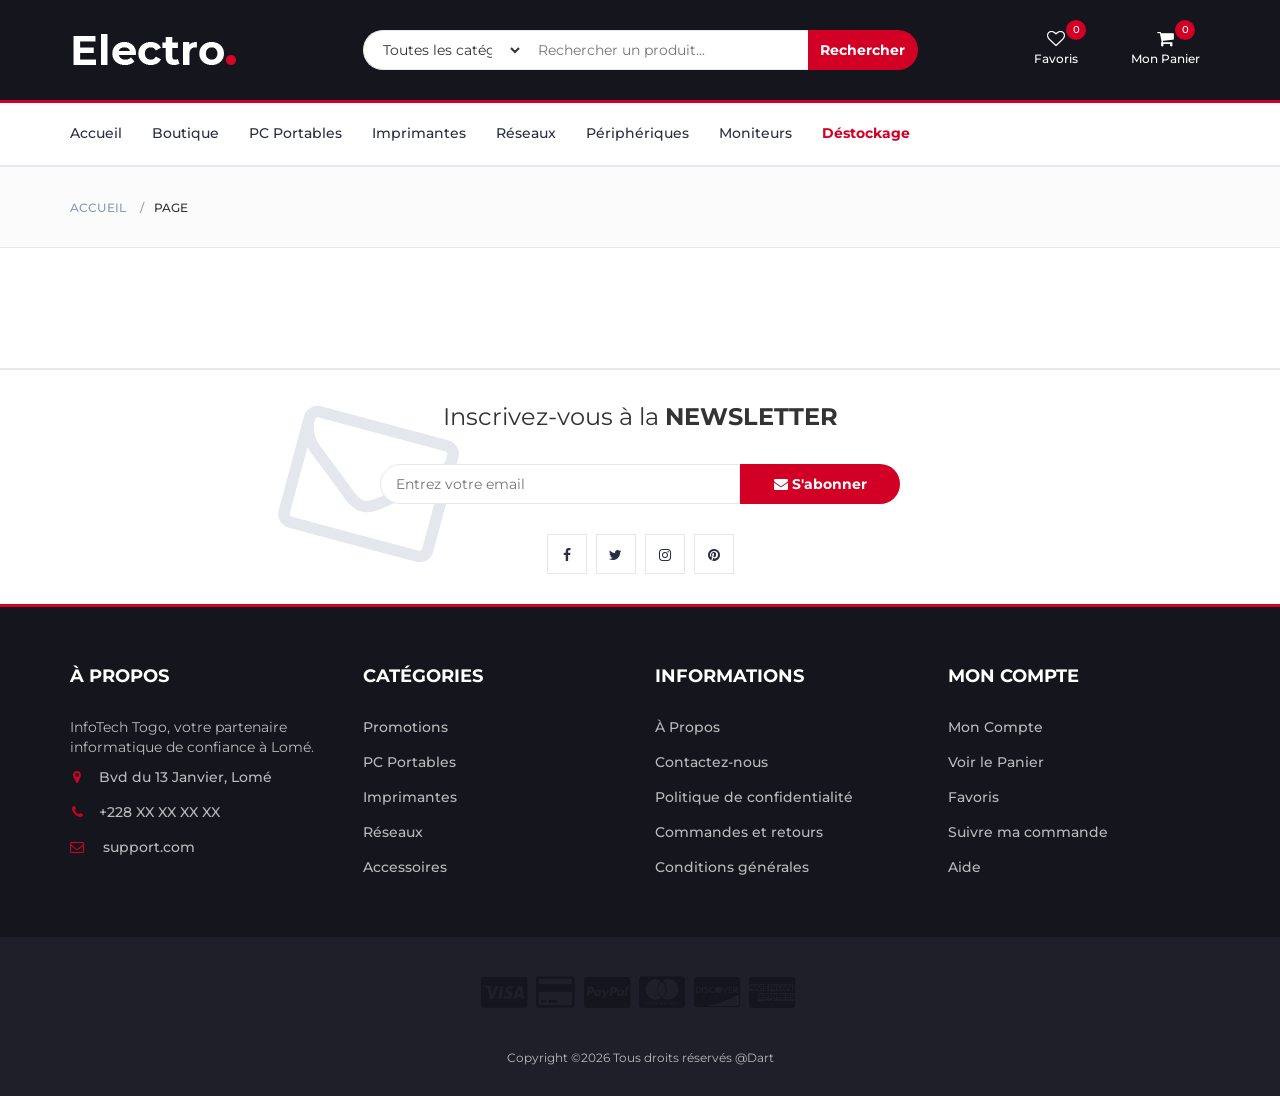
<file: blank.html>
<!DOCTYPE html>
<html lang="fr">
	<head>
		<meta charset="utf-8">
		<meta http-equiv="X-UA-Compatible" content="IE=edge">
		<meta name="viewport" content="width=device-width, initial-scale=1">

		<title>InfoTech Togo</title>

		<!-- Google font -->
		<link href="https://fonts.googleapis.com/css?family=Montserrat:400,500,700" rel="stylesheet">

		<!-- Bootstrap -->
		<link type="text/css" rel="stylesheet" href="css/bootstrap.min.css"/>

		<!-- Slick -->
		<link type="text/css" rel="stylesheet" href="css/slick.css"/>
		<link type="text/css" rel="stylesheet" href="css/slick-theme.css"/>

		<!-- nouislider -->
		<link type="text/css" rel="stylesheet" href="css/nouislider.min.css"/>

		<!-- Font Awesome Icon -->
		<link rel="stylesheet" href="css/font-awesome.min.css">

		<!-- Custom stlylesheet -->
		<link type="text/css" rel="stylesheet" href="css/style.css"/>
		<link type="text/css" rel="stylesheet" href="css/custom.css"/>

    </head>
	<body>
		<!-- HEADER -->
		<header>
			<div id="header">
				<div class="container">
					<div class="row">
						<div class="col-md-3">
							<div class="header-logo">
								<a href="index.html" class="logo">
									<img src="./img/logo.png" alt="InfoTech Togo">
								</a>
							</div>
						</div>

						<div class="col-md-6">
							<div class="header-search">
								<form>
									<select class="input-select">
										<option value="0">Toutes les catégories</option>
										<option value="1">PC Portables</option>
										<option value="2">Imprimantes</option>
										<option value="3">Réseaux</option>
										<option value="4">Périphériques</option>
									</select>
									<input class="input" placeholder="Rechercher un produit...">
									<button class="search-btn">Rechercher</button>
								</form>
							</div>
						</div>

						<div class="col-md-3 clearfix">
							<div class="header-ctn">
								<div>
									<a href="#">
										<i class="fa fa-heart-o"></i>
										<span>Favoris</span>
										<div class="qty" id="wishlist-qty">0</div>
									</a>
								</div>

								<div class="dropdown">
									<a class="dropdown-toggle" data-toggle="dropdown" aria-expanded="true">
										<i class="fa fa-shopping-cart"></i>
										<span>Mon Panier</span>
										<div class="qty" id="cart-qty">0</div>
									</a>
									<div class="cart-dropdown">
										<div class="cart-list" id="cart-items">
										</div>
										<div class="cart-summary">
											<small id="cart-count">0 article(s) sélectionné(s)</small>
											<h5>SOUS-TOTAL: <span id="cart-total">0</span> FCFA</h5>
										</div>
										<div class="cart-btns">
											<a href="cart.html">Voir le Panier</a>
											<a href="checkout.html">Commander <i class="fa fa-arrow-circle-right"></i></a>
										</div>
									</div>
								</div>

								<div class="menu-toggle">
									<a href="#">
										<i class="fa fa-bars"></i>
										<span>Menu</span>
									</a>
								</div>
							</div>
						</div>
					</div>
				</div>
			</div>
		</header>
		<!-- /HEADER -->

		<!-- NAVIGATION -->
		<nav id="navigation">
			<div class="container">
				<div id="responsive-nav">
					<ul class="main-nav nav navbar-nav">
						<li><a href="index.html">Accueil</a></li>
						<li><a href="store.html">Boutique</a></li>
						<li><a href="store.html?category=pc-portables">PC Portables</a></li>
						<li><a href="store.html?category=imprimantes">Imprimantes</a></li>
						<li><a href="store.html?category=reseaux-surveillance">Réseaux</a></li>
						<li><a href="store.html?category=peripheriques">Périphériques</a></li>
						<li><a href="store.html?category=moniteurs">Moniteurs</a></li>
						<li><a href="store.html" style="color:#D10024;">Déstockage</a></li>
					</ul>
				</div>
			</div>
		</nav>
		<!-- /NAVIGATION -->

		<!-- BREADCRUMB -->
		<div id="breadcrumb" class="section">
			<div class="container">
				<div class="row">
					<div class="col-md-12">
						<ul class="breadcrumb-tree">
							<li><a href="index.html">Accueil</a></li>
							<li class="active">Page</li>
						</ul>
					</div>
				</div>
			</div>
		</div>
		<!-- /BREADCRUMB -->

		<!-- SECTION -->
		<div class="section">
			<div class="container">
			</div>
		</div>
		<!-- /SECTION -->

		<!-- NEWSLETTER -->
		<div id="newsletter" class="section">
			<div class="container">
				<div class="row">
					<div class="col-md-12">
						<div class="newsletter">
							<p>Inscrivez-vous à la <strong>NEWSLETTER</strong></p>
							<form>
								<input class="input" type="email" placeholder="Entrez votre email">
								<button class="newsletter-btn"><i class="fa fa-envelope"></i> S'abonner</button>
							</form>
							<ul class="newsletter-follow">
								<li><a href="#"><i class="fa fa-facebook"></i></a></li>
								<li><a href="#"><i class="fa fa-twitter"></i></a></li>
								<li><a href="#"><i class="fa fa-instagram"></i></a></li>
								<li><a href="#"><i class="fa fa-pinterest"></i></a></li>
							</ul>
						</div>
					</div>
				</div>
			</div>
		</div>
		<!-- /NEWSLETTER -->

		<!-- FOOTER -->
		<footer id="footer">
			<div class="section">
				<div class="container">
					<div class="row">
						<div class="col-md-3 col-xs-6">
							<div class="footer">
								<h3 class="footer-title">À Propos</h3>
								<p>InfoTech Togo, votre partenaire informatique de confiance à Lomé.</p>
								<ul class="footer-links">
									<li><a href="#"><i class="fa fa-map-marker"></i>Bvd du 13 Janvier, Lomé</a></li>
									<li><a href="tel:+22890123456"><i class="fa fa-phone"></i>+228 XX XX XX XX </a></li>
									<li><a href="mailto: support.com"><i class="fa fa-envelope-o"></i> support.com</a></li>
								</ul>
							</div>
						</div>

						<div class="col-md-3 col-xs-6">
							<div class="footer">
								<h3 class="footer-title">Catégories</h3>
								<ul class="footer-links">
									<li><a href="store.html">Promotions</a></li>
									<li><a href="store.html">PC Portables</a></li>
									<li><a href="store.html">Imprimantes</a></li>
									<li><a href="store.html">Réseaux</a></li>
									<li><a href="store.html">Accessoires</a></li>
								</ul>
							</div>
						</div>

						<div class="clearfix visible-xs"></div>

						<div class="col-md-3 col-xs-6">
							<div class="footer">
								<h3 class="footer-title">Informations</h3>
								<ul class="footer-links">
									<li><a href="blank.html">À Propos</a></li>
									<li><a href="blank.html">Contactez-nous</a></li>
									<li><a href="blank.html">Politique de confidentialité</a></li>
									<li><a href="blank.html">Commandes et retours</a></li>
									<li><a href="blank.html">Conditions générales</a></li>
								</ul>
							</div>
						</div>

						<div class="col-md-3 col-xs-6">
							<div class="footer">
								<h3 class="footer-title">Mon Compte</h3>
								<ul class="footer-links">
									<li><a href="blank.html">Mon Compte</a></li>
									<li><a href="cart.html">Voir le Panier</a></li>
									<li><a href="blank.html">Favoris</a></li>
									<li><a href="blank.html">Suivre ma commande</a></li>
									<li><a href="blank.html">Aide</a></li>
								</ul>
							</div>
						</div>
					</div>
				</div>
			</div>

			<div id="bottom-footer" class="section">
				<div class="container">
					<div class="row">
						<div class="col-md-12 text-center">
							<ul class="footer-payments">
								<li><a href="#"><i class="fa fa-cc-visa"></i></a></li>
								<li><a href="#"><i class="fa fa-credit-card"></i></a></li>
								<li><a href="#"><i class="fa fa-cc-paypal"></i></a></li>
								<li><a href="#"><i class="fa fa-cc-mastercard"></i></a></li>
								<li><a href="#"><i class="fa fa-cc-discover"></i></a></li>
								<li><a href="#"><i class="fa fa-cc-amex"></i></a></li>
							</ul>
							<span class="copyright">
								Copyright &copy;<script>document.write(new Date().getFullYear());</script> Tous droits réservés @Dart</a>
							</span>
						</div>
					</div>
				</div>
			</div>
		</footer>
		<!-- /FOOTER -->

		<!-- jQuery Plugins -->
		<script src="js/jquery.min.js"></script>
		<script src="js/bootstrap.min.js"></script>
		<script src="js/slick.min.js"></script>
		<script src="js/nouislider.min.js"></script>
		<script src="js/jquery.zoom.min.js"></script>
		<script src="js/main.js"></script>
		<script src="js/cart.js"></script>
		<script src="js/store.js"></script>

	</body>
</html>
</file>
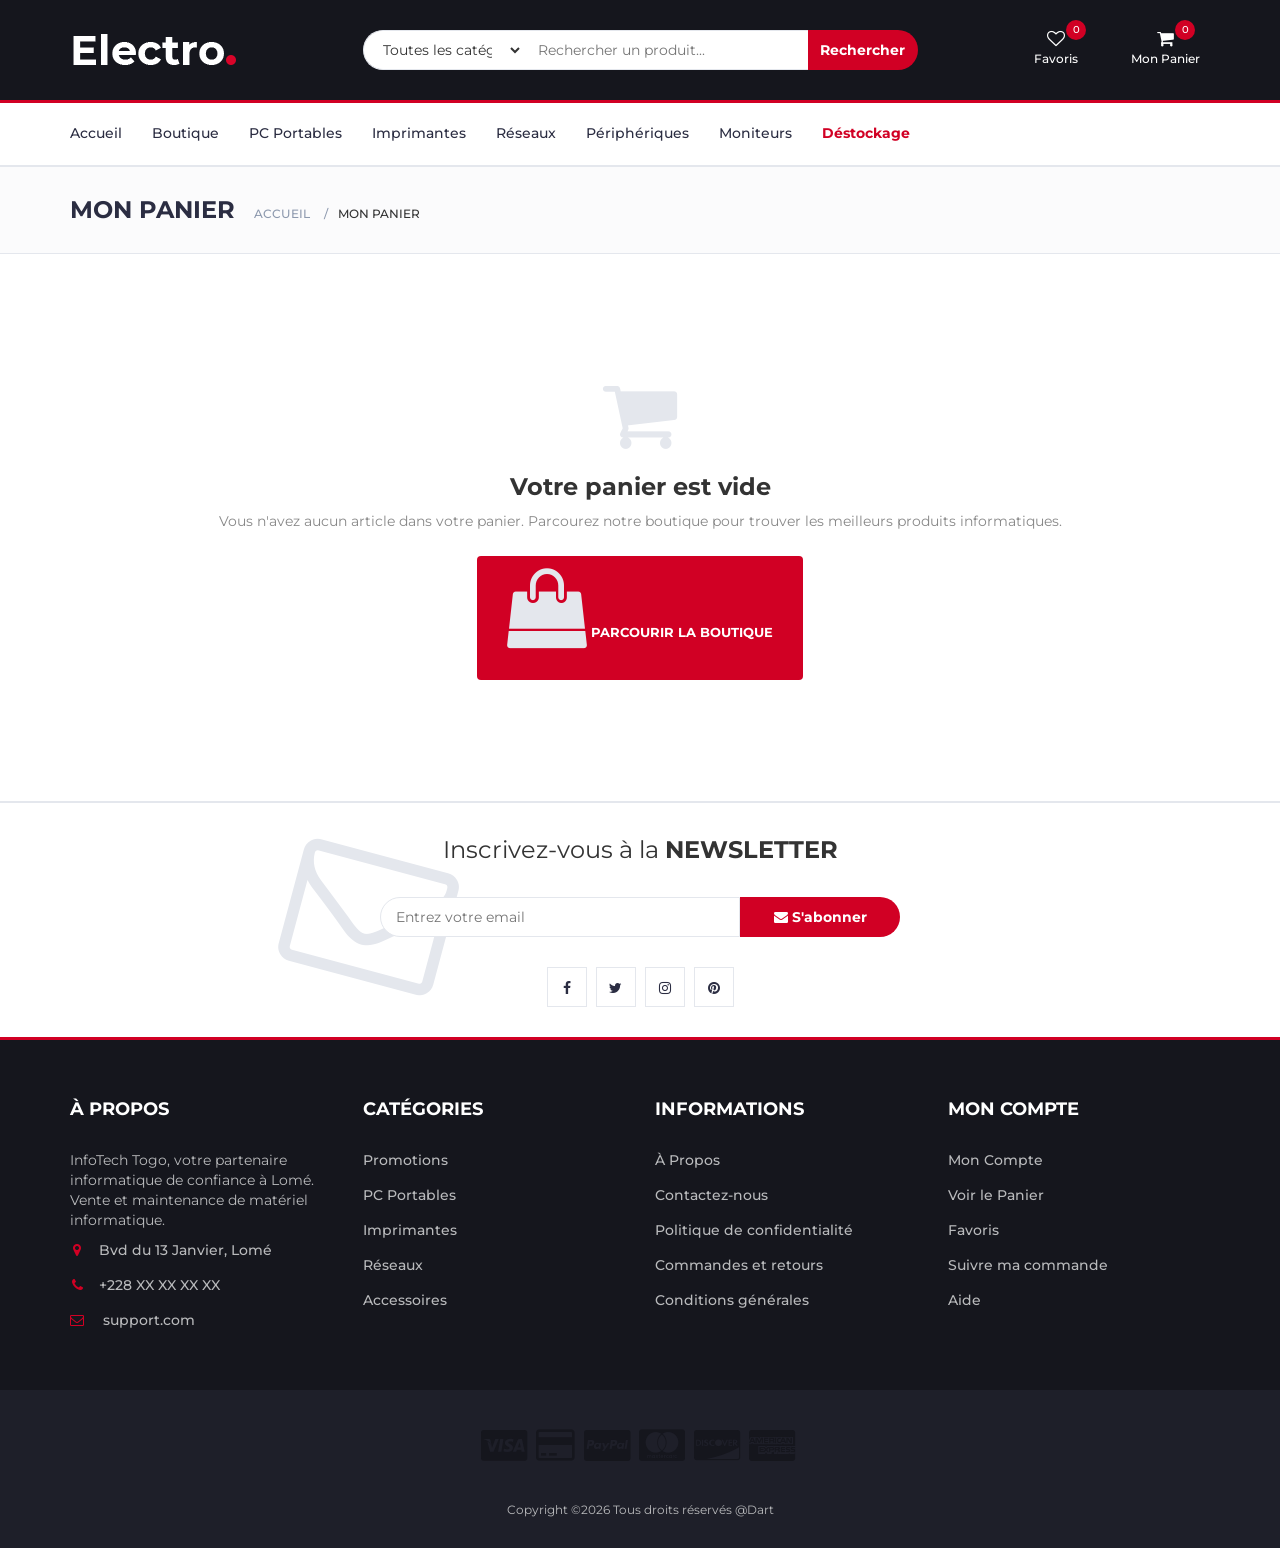
<file: cart.html>
<!DOCTYPE html>
<html lang="fr">
	<head>
		<meta charset="utf-8">
		<meta http-equiv="X-UA-Compatible" content="IE=edge">
		<meta name="viewport" content="width=device-width, initial-scale=1">

		<title>Mon Panier - InfoTech Togo</title>

		<!-- Google font -->
		<link href="https://fonts.googleapis.com/css?family=Montserrat:400,500,700" rel="stylesheet">

		<!-- Bootstrap -->
		<link type="text/css" rel="stylesheet" href="css/bootstrap.min.css"/>

		<!-- Slick -->
		<link type="text/css" rel="stylesheet" href="css/slick.css"/>
		<link type="text/css" rel="stylesheet" href="css/slick-theme.css"/>

		<!-- nouislider -->
		<link type="text/css" rel="stylesheet" href="css/nouislider.min.css"/>

		<!-- Font Awesome Icon -->
		<link rel="stylesheet" href="css/font-awesome.min.css">

		<!-- Custom stlylesheet -->
		<link type="text/css" rel="stylesheet" href="css/style.css"/>
		<link type="text/css" rel="stylesheet" href="css/custom.css"/>

		<style>
			.cart-table {
				width: 100%;
				border-collapse: collapse;
				margin-bottom: 30px;
			}
			.cart-table thead {
				background: #1e1f29;
				color: #FFF;
			}
			.cart-table thead th {
				padding: 15px 20px;
				font-size: 13px;
				font-weight: 700;
				text-transform: uppercase;
			}
			.cart-table tbody tr {
				border-bottom: 1px solid #E4E7ED;
			}
			.cart-table tbody td {
				padding: 20px;
				vertical-align: middle;
			}
			.cart-table .product-col {
				display: flex;
				align-items: center;
				gap: 15px;
			}
			.cart-table .product-col img {
				width: 80px;
				height: 80px;
				object-fit: contain;
				border: 1px solid #E4E7ED;
				border-radius: 4px;
				padding: 5px;
			}
			.cart-table .product-col h5 {
				margin: 0;
				font-size: 14px;
				font-weight: 700;
			}
			.cart-table .qty-col {
				display: flex;
				align-items: center;
				gap: 0;
			}
			.cart-table .qty-btn {
				width: 36px;
				height: 36px;
				border: 1px solid #E4E7ED;
				background: #FFF;
				font-size: 16px;
				font-weight: 700;
				cursor: pointer;
				display: flex;
				align-items: center;
				justify-content: center;
				transition: all 0.2s;
			}
			.cart-table .qty-btn:hover {
				background: #D10024;
				color: #FFF;
				border-color: #D10024;
			}
			.cart-table .qty-input {
				width: 50px;
				height: 36px;
				text-align: center;
				border: 1px solid #E4E7ED;
				border-left: none;
				border-right: none;
				font-size: 14px;
				font-weight: 700;
			}
			.cart-table .price-col {
				font-weight: 700;
				font-size: 14px;
				color: #D10024;
			}
			.cart-table .remove-btn {
				background: none;
				border: none;
				color: #999;
				font-size: 18px;
				cursor: pointer;
				padding: 5px 10px;
				transition: color 0.2s;
			}
			.cart-table .remove-btn:hover {
				color: #D10024;
			}
			.cart-summary-box {
				background: #f5f5f5;
				padding: 30px;
				border-radius: 4px;
			}
			.cart-summary-box h4 {
				font-size: 18px;
				font-weight: 700;
				text-transform: uppercase;
				margin-bottom: 20px;
				padding-bottom: 15px;
				border-bottom: 2px solid #E4E7ED;
			}
			.cart-summary-box .summary-row {
				display: flex;
				justify-content: space-between;
				padding: 10px 0;
				font-size: 14px;
			}
			.cart-summary-box .summary-row.total {
				border-top: 2px solid #1e1f29;
				margin-top: 10px;
				padding-top: 15px;
				font-size: 18px;
				font-weight: 700;
			}
			.cart-summary-box .summary-row.total .total-price {
				color: #D10024;
			}
			.cart-actions {
				margin-top: 20px;
				display: flex;
				gap: 15px;
			}
			.cart-actions .primary-btn {
				display: inline-block;
				padding: 12px 30px;
				background: #D10024;
				color: #FFF;
				font-weight: 700;
				text-transform: uppercase;
				border: none;
				border-radius: 4px;
				text-decoration: none;
				font-size: 13px;
				transition: background 0.2s;
			}
			.cart-actions .primary-btn:hover {
				background: #a3001c;
				color: #FFF;
			}
			.cart-actions .secondary-btn {
				display: inline-block;
				padding: 12px 30px;
				background: #1e1f29;
				color: #FFF;
				font-weight: 700;
				text-transform: uppercase;
				border: none;
				border-radius: 4px;
				text-decoration: none;
				font-size: 13px;
				transition: background 0.2s;
			}
			.cart-actions .secondary-btn:hover {
				background: #333;
				color: #FFF;
			}
			.empty-cart {
				text-align: center;
				padding: 60px 20px;
			}
			.empty-cart i {
				font-size: 80px;
				color: #E4E7ED;
				margin-bottom: 20px;
			}
			.empty-cart h3 {
				font-size: 24px;
				color: #333;
				margin-bottom: 10px;
			}
			.empty-cart p {
				color: #888;
				margin-bottom: 25px;
			}
			@media (max-width: 767px) {
				.cart-table thead {
					display: none;
				}
				.cart-table tbody tr {
					display: block;
					padding: 15px;
					margin-bottom: 10px;
					border: 1px solid #E4E7ED;
					border-radius: 4px;
				}
				.cart-table tbody td {
					display: flex;
					justify-content: space-between;
					align-items: center;
					padding: 8px 0;
					border: none;
				}
				.cart-table tbody td::before {
					content: attr(data-label);
					font-weight: 700;
					font-size: 13px;
					text-transform: uppercase;
					color: #1e1f29;
				}
				.cart-table .product-col {
					flex-direction: column;
					align-items: flex-end;
				}
			}
		</style>

    </head>
	<body>
		<!-- HEADER -->
		<header>
			<!-- MAIN HEADER -->
			<div id="header">
				<div class="container">
					<div class="row">
						<div class="col-md-3">
							<div class="header-logo">
								<a href="index.html" class="logo">
									<img src="./img/logo.png" alt="InfoTech Togo">
								</a>
							</div>
						</div>

						<div class="col-md-6">
							<div class="header-search">
								<form>
									<select class="input-select">
										<option value="0">Toutes les catégories</option>
										<option value="1">PC Portables</option>
										<option value="2">Ordinateurs de Bureau</option>
										<option value="3">Composants</option>
										<option value="4">Moniteurs</option>
										<option value="5">Imprimantes</option>
										<option value="6">Réseaux</option>
										<option value="7">Périphériques</option>
									</select>
									<input class="input" placeholder="Rechercher un produit...">
									<button class="search-btn">Rechercher</button>
								</form>
							</div>
						</div>

						<div class="col-md-3 clearfix">
							<div class="header-ctn">
								<div>
									<a href="#">
										<i class="fa fa-heart-o"></i>
										<span>Favoris</span>
										<div class="qty" id="wishlist-qty">0</div>
									</a>
								</div>

								<div class="dropdown">
									<a class="dropdown-toggle" data-toggle="dropdown" aria-expanded="true">
										<i class="fa fa-shopping-cart"></i>
										<span>Mon Panier</span>
										<div class="qty" id="cart-qty">0</div>
									</a>
									<div class="cart-dropdown">
										<div class="cart-list" id="cart-items">
										</div>
										<div class="cart-summary">
											<small id="cart-count">0 article(s) sélectionné(s)</small>
											<h5>SOUS-TOTAL: <span id="cart-total">0</span> FCFA</h5>
										</div>
										<div class="cart-btns">
											<a href="cart.html">Voir le Panier</a>
											<a href="checkout.html">Commander <i class="fa fa-arrow-circle-right"></i></a>
										</div>
									</div>
								</div>

								<div class="menu-toggle">
									<a href="#">
										<i class="fa fa-bars"></i>
										<span>Menu</span>
									</a>
								</div>
							</div>
						</div>
					</div>
				</div>
			</div>
			<!-- /MAIN HEADER -->
		</header>
		<!-- /HEADER -->

		<!-- NAVIGATION -->
		<nav id="navigation">
			<div class="container">
				<div id="responsive-nav">
					<ul class="main-nav nav navbar-nav">
						<li><a href="index.html">Accueil</a></li>
						<li><a href="store.html">Boutique</a></li>
						<li><a href="store.html?category=pc-portables">PC Portables</a></li>
						<li><a href="store.html?category=imprimantes">Imprimantes</a></li>
						<li><a href="store.html?category=reseaux-surveillance">Réseaux</a></li>
						<li><a href="store.html?category=peripheriques">Périphériques</a></li>
						<li><a href="store.html?category=moniteurs">Moniteurs</a></li>
						<li><a href="store.html" style="color:#D10024;">Déstockage</a></li>
					</ul>
				</div>
			</div>
		</nav>
		<!-- /NAVIGATION -->

		<!-- BREADCRUMB -->
		<div id="breadcrumb" class="section">
			<div class="container">
				<div class="row">
					<div class="col-md-12">
						<h3 class="breadcrumb-header">Mon Panier</h3>
						<ul class="breadcrumb-tree">
							<li><a href="index.html">Accueil</a></li>
							<li class="active">Mon Panier</li>
						</ul>
					</div>
				</div>
			</div>
		</div>
		<!-- /BREADCRUMB -->

		<!-- SECTION -->
		<div class="section">
			<div class="container">
				<div class="row">
					<div class="col-md-8" id="cart-page-content">
						<!-- Content generated by JS -->
					</div>
					<div class="col-md-4" id="cart-summary-section">
						<!-- Summary generated by JS -->
					</div>
				</div>
			</div>
		</div>
		<!-- /SECTION -->

		<!-- NEWSLETTER -->
		<div id="newsletter" class="section">
			<div class="container">
				<div class="row">
					<div class="col-md-12">
						<div class="newsletter">
							<p>Inscrivez-vous à la <strong>NEWSLETTER</strong></p>
							<form>
								<input class="input" type="email" placeholder="Entrez votre email">
								<button class="newsletter-btn"><i class="fa fa-envelope"></i> S'abonner</button>
							</form>
							<ul class="newsletter-follow">
								<li><a href="#"><i class="fa fa-facebook"></i></a></li>
								<li><a href="#"><i class="fa fa-twitter"></i></a></li>
								<li><a href="#"><i class="fa fa-instagram"></i></a></li>
								<li><a href="#"><i class="fa fa-pinterest"></i></a></li>
							</ul>
						</div>
					</div>
				</div>
			</div>
		</div>
		<!-- /NEWSLETTER -->

		<!-- FOOTER -->
		<footer id="footer">
			<div class="section">
				<div class="container">
					<div class="row">
						<div class="col-md-3 col-xs-6">
							<div class="footer">
								<h3 class="footer-title">À Propos</h3>
								<p>InfoTech Togo, votre partenaire informatique de confiance à Lomé. Vente et maintenance de matériel informatique.</p>
								<ul class="footer-links">
									<li><a href="#"><i class="fa fa-map-marker"></i>Bvd du 13 Janvier, Lomé</a></li>
									<li><a href="tel:+22890123456"><i class="fa fa-phone"></i>+228 XX XX XX XX </a></li>
									<li><a href="mailto: support.com"><i class="fa fa-envelope-o"></i> support.com</a></li>
								</ul>
							</div>
						</div>

						<div class="col-md-3 col-xs-6">
							<div class="footer">
								<h3 class="footer-title">Catégories</h3>
								<ul class="footer-links">
									<li><a href="store.html">Promotions</a></li>
									<li><a href="store.html">PC Portables</a></li>
									<li><a href="store.html">Imprimantes</a></li>
									<li><a href="store.html">Réseaux</a></li>
									<li><a href="store.html">Accessoires</a></li>
								</ul>
							</div>
						</div>

						<div class="clearfix visible-xs"></div>

						<div class="col-md-3 col-xs-6">
							<div class="footer">
								<h3 class="footer-title">Informations</h3>
								<ul class="footer-links">
									<li><a href="blank.html">À Propos</a></li>
									<li><a href="blank.html">Contactez-nous</a></li>
									<li><a href="blank.html">Politique de confidentialité</a></li>
									<li><a href="blank.html">Commandes et retours</a></li>
									<li><a href="blank.html">Conditions générales</a></li>
								</ul>
							</div>
						</div>

						<div class="col-md-3 col-xs-6">
							<div class="footer">
								<h3 class="footer-title">Mon Compte</h3>
								<ul class="footer-links">
									<li><a href="blank.html">Mon Compte</a></li>
									<li><a href="cart.html">Voir le Panier</a></li>
									<li><a href="blank.html">Favoris</a></li>
									<li><a href="blank.html">Suivre ma commande</a></li>
									<li><a href="blank.html">Aide</a></li>
								</ul>
							</div>
						</div>
					</div>
				</div>
			</div>

			<div id="bottom-footer" class="section">
				<div class="container">
					<div class="row">
						<div class="col-md-12 text-center">
							<ul class="footer-payments">
								<li><a href="#"><i class="fa fa-cc-visa"></i></a></li>
								<li><a href="#"><i class="fa fa-credit-card"></i></a></li>
								<li><a href="#"><i class="fa fa-cc-paypal"></i></a></li>
								<li><a href="#"><i class="fa fa-cc-mastercard"></i></a></li>
								<li><a href="#"><i class="fa fa-cc-discover"></i></a></li>
								<li><a href="#"><i class="fa fa-cc-amex"></i></a></li>
							</ul>
							<span class="copyright">
								Copyright &copy;<script>document.write(new Date().getFullYear());</script> Tous droits réservés @Dart</a>
							</span>
						</div>
					</div>
				</div>
			</div>
		</footer>
		<!-- /FOOTER -->

		<!-- jQuery Plugins -->
		<script src="js/jquery.min.js"></script>
		<script src="js/bootstrap.min.js"></script>
		<script src="js/slick.min.js"></script>
		<script src="js/nouislider.min.js"></script>
		<script src="js/jquery.zoom.min.js"></script>
		<script src="js/main.js"></script>
		<script src="js/cart.js"></script>
		<script src="js/store.js"></script>

		<!-- Cart Page Logic -->
		<script>
		function updateCartPage() {
			var cartPageContent = document.getElementById('cart-page-content');
			var cartSummarySection = document.getElementById('cart-summary-section');
			var cart = JSON.parse(localStorage.getItem('infotechCart')) || [];

			if (cart.length === 0) {
				cartPageContent.className = 'col-md-12';
				cartPageContent.innerHTML = '<div class="empty-cart">' +
					'<i class="fa fa-shopping-cart"></i>' +
					'<h3>Votre panier est vide</h3>' +
					'<p>Vous n\'avez aucun article dans votre panier. Parcourez notre boutique pour trouver les meilleurs produits informatiques.</p>' +
					'<div class="cart-actions" style="justify-content:center;">' +
					'<a href="store.html" class="primary-btn"><i class="fa fa-shopping-bag"></i> Parcourir la boutique</a>' +
					'</div>' +
					'</div>';
				cartSummarySection.innerHTML = '';
				return;
			}

			cartPageContent.className = 'col-md-8';

			// Build table
			var html = '<table class="cart-table">';
			html += '<thead><tr>';
			html += '<th>Produit</th>';
			html += '<th>Prix unitaire</th>';
			html += '<th>Quantité</th>';
			html += '<th>Sous-total</th>';
			html += '<th></th>';
			html += '</tr></thead>';
			html += '<tbody>';

			var total = 0;
			var totalItems = 0;

			cart.forEach(function(item, index) {
				var subtotal = item.price * item.qty;
				total += subtotal;
				totalItems += item.qty;

				html += '<tr>';
				html += '<td data-label="Produit"><div class="product-col">';
				html += '<img src="' + item.img + '" alt="' + item.name + '">';
				html += '<h5>' + item.name + '</h5>';
				html += '</div></td>';
				html += '<td data-label="Prix unitaire" class="price-col">' + formatPrice(item.price) + ' FCFA</td>';
				html += '<td data-label="Quantité"><div class="qty-col">';
				html += '<button class="qty-btn" onclick="updateCartQty(' + index + ', -1)">-</button>';
				html += '<input type="text" class="qty-input" value="' + item.qty + '" readonly>';
				html += '<button class="qty-btn" onclick="updateCartQty(' + index + ', 1)">+</button>';
				html += '</div></td>';
				html += '<td data-label="Sous-total" class="price-col">' + formatPrice(subtotal) + ' FCFA</td>';
				html += '<td data-label=""><button class="remove-btn" onclick="removeFromCart(' + index + ')" title="Supprimer"><i class="fa fa-trash-o"></i></button></td>';
				html += '</tr>';
			});

			html += '</tbody></table>';

			cartPageContent.innerHTML = html;

			// Build summary
			var summaryHtml = '<div class="cart-summary-box">';
			summaryHtml += '<h4><i class="fa fa-file-text-o"></i> Récapitulatif</h4>';
			summaryHtml += '<div class="summary-row"><span>Articles (' + totalItems + ')</span><span>' + formatPrice(total) + ' FCFA</span></div>';
			summaryHtml += '<div class="summary-row"><span>Livraison</span><span style="color:#28a745;font-weight:700;">GRATUITE</span></div>';
			summaryHtml += '<div class="summary-row total"><span>TOTAL</span><span class="total-price">' + formatPrice(total) + ' FCFA</span></div>';
			summaryHtml += '<div class="cart-actions" style="flex-direction:column;">';
			summaryHtml += '<a href="checkout.html" class="primary-btn" style="text-align:center;"><i class="fa fa-lock"></i> Passer la commande</a>';
			summaryHtml += '<a href="store.html" class="secondary-btn" style="text-align:center;"><i class="fa fa-shopping-bag"></i> Continuer les achats</a>';
			summaryHtml += '</div>';
			summaryHtml += '</div>';

			cartSummarySection.innerHTML = summaryHtml;
		}

		document.addEventListener('DOMContentLoaded', function() {
			updateCartPage();
		});
		</script>

	</body>
</html>
</file>
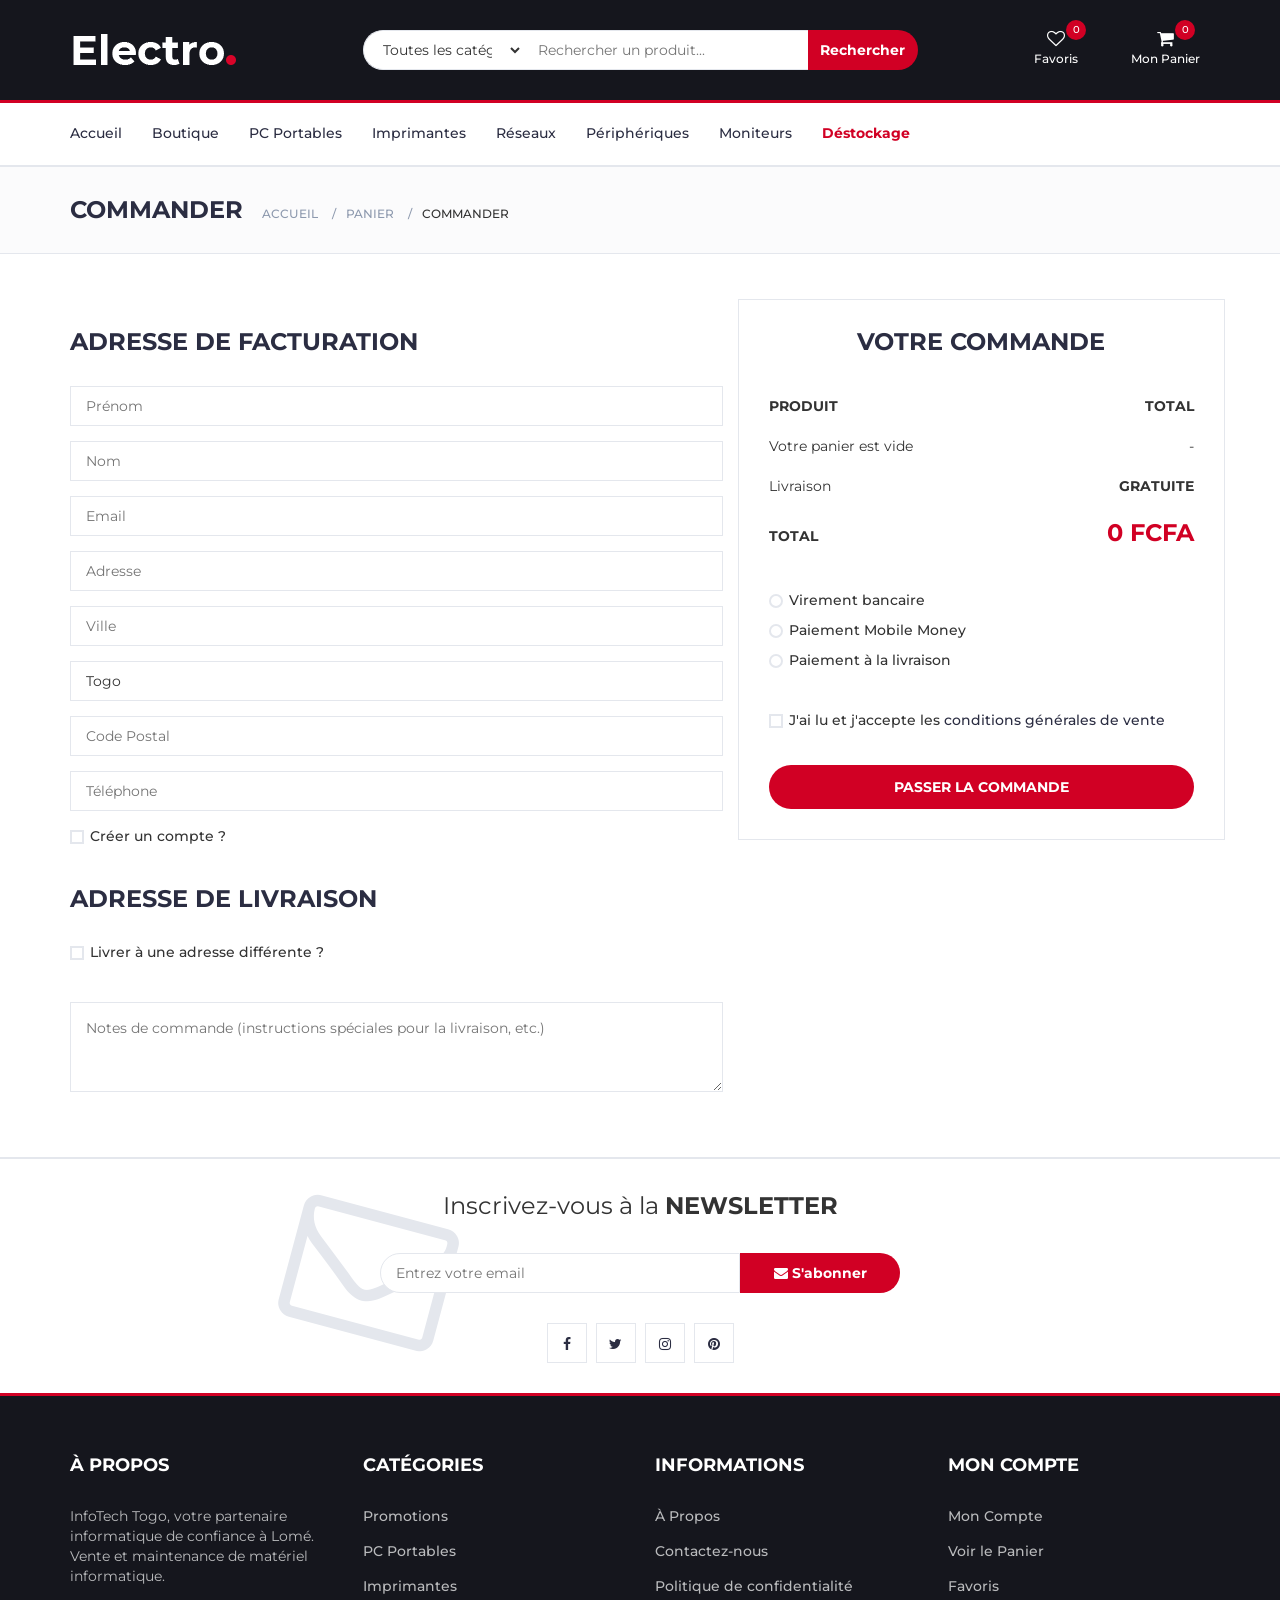
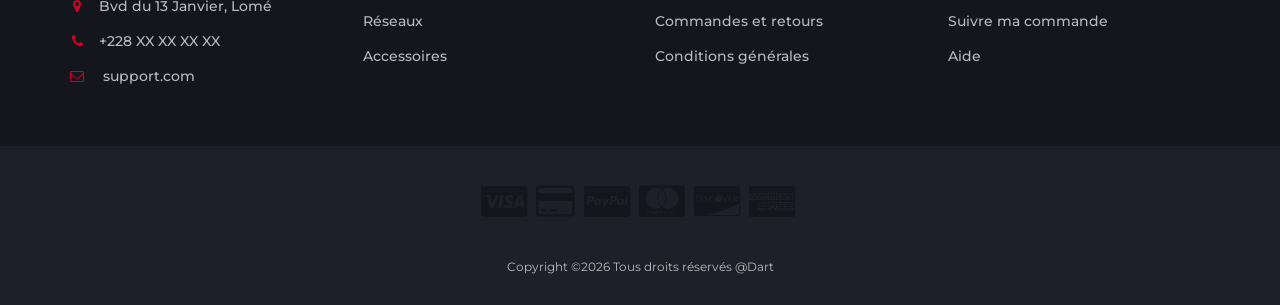
<file: checkout.html>
<!DOCTYPE html>
<html lang="fr">
	<head>
		<meta charset="utf-8">
		<meta http-equiv="X-UA-Compatible" content="IE=edge">
		<meta name="viewport" content="width=device-width, initial-scale=1">

		<title>Commander - InfoTech Togo</title>

		<!-- Google font -->
		<link href="https://fonts.googleapis.com/css?family=Montserrat:400,500,700" rel="stylesheet">

		<!-- Bootstrap -->
		<link type="text/css" rel="stylesheet" href="css/bootstrap.min.css"/>

		<!-- Slick -->
		<link type="text/css" rel="stylesheet" href="css/slick.css"/>
		<link type="text/css" rel="stylesheet" href="css/slick-theme.css"/>

		<!-- nouislider -->
		<link type="text/css" rel="stylesheet" href="css/nouislider.min.css"/>

		<!-- Font Awesome Icon -->
		<link rel="stylesheet" href="css/font-awesome.min.css">

		<!-- Custom stlylesheet -->
		<link type="text/css" rel="stylesheet" href="css/style.css"/>
		<link type="text/css" rel="stylesheet" href="css/custom.css"/>

    </head>
	<body>
		<!-- HEADER -->
		<header>
			<!-- MAIN HEADER -->
			<div id="header">
				<div class="container">
					<div class="row">
						<div class="col-md-3">
							<div class="header-logo">
								<a href="index.html" class="logo">
									<img src="./img/logo.png" alt="InfoTech Togo">
								</a>
							</div>
						</div>

						<div class="col-md-6">
							<div class="header-search">
								<form>
									<select class="input-select">
										<option value="0">Toutes les catégories</option>
										<option value="1">PC Portables</option>
										<option value="2">Ordinateurs de Bureau</option>
										<option value="3">Composants</option>
										<option value="4">Moniteurs</option>
										<option value="5">Imprimantes</option>
										<option value="6">Réseaux</option>
										<option value="7">Périphériques</option>
									</select>
									<input class="input" placeholder="Rechercher un produit...">
									<button class="search-btn">Rechercher</button>
								</form>
							</div>
						</div>

						<div class="col-md-3 clearfix">
							<div class="header-ctn">
								<div>
									<a href="#">
										<i class="fa fa-heart-o"></i>
										<span>Favoris</span>
										<div class="qty" id="wishlist-qty">0</div>
									</a>
								</div>

								<div class="dropdown">
									<a class="dropdown-toggle" data-toggle="dropdown" aria-expanded="true">
										<i class="fa fa-shopping-cart"></i>
										<span>Mon Panier</span>
										<div class="qty" id="cart-qty">0</div>
									</a>
									<div class="cart-dropdown">
										<div class="cart-list" id="cart-items">
										</div>
										<div class="cart-summary">
											<small id="cart-count">0 article(s) sélectionné(s)</small>
											<h5>SOUS-TOTAL: <span id="cart-total">0</span> FCFA</h5>
										</div>
										<div class="cart-btns">
											<a href="cart.html">Voir le Panier</a>
											<a href="checkout.html">Commander <i class="fa fa-arrow-circle-right"></i></a>
										</div>
									</div>
								</div>

								<div class="menu-toggle">
									<a href="#">
										<i class="fa fa-bars"></i>
										<span>Menu</span>
									</a>
								</div>
							</div>
						</div>
					</div>
				</div>
			</div>
			<!-- /MAIN HEADER -->
		</header>
		<!-- /HEADER -->

		<!-- NAVIGATION -->
		<nav id="navigation">
			<div class="container">
				<div id="responsive-nav">
					<ul class="main-nav nav navbar-nav">
						<li><a href="index.html">Accueil</a></li>
						<li><a href="store.html">Boutique</a></li>
						<li><a href="store.html?category=pc-portables">PC Portables</a></li>
						<li><a href="store.html?category=imprimantes">Imprimantes</a></li>
						<li><a href="store.html?category=reseaux-surveillance">Réseaux</a></li>
						<li><a href="store.html?category=peripheriques">Périphériques</a></li>
						<li><a href="store.html?category=moniteurs">Moniteurs</a></li>
						<li><a href="store.html" style="color:#D10024;">Déstockage</a></li>
					</ul>
				</div>
			</div>
		</nav>
		<!-- /NAVIGATION -->

		<!-- BREADCRUMB -->
		<div id="breadcrumb" class="section">
			<div class="container">
				<div class="row">
					<div class="col-md-12">
						<h3 class="breadcrumb-header">Commander</h3>
						<ul class="breadcrumb-tree">
							<li><a href="index.html">Accueil</a></li>
							<li><a href="cart.html">Panier</a></li>
							<li class="active">Commander</li>
						</ul>
					</div>
				</div>
			</div>
		</div>
		<!-- /BREADCRUMB -->

		<!-- SECTION -->
		<div class="section">
			<div class="container">
				<div class="row">

					<div class="col-md-7">
						<!-- Billing Details -->
						<div class="billing-details">
							<div class="section-title">
								<h3 class="title">Adresse de facturation</h3>
							</div>
							<div class="form-group">
								<input class="input" type="text" name="first-name" placeholder="Prénom">
							</div>
							<div class="form-group">
								<input class="input" type="text" name="last-name" placeholder="Nom">
							</div>
							<div class="form-group">
								<input class="input" type="email" name="email" placeholder="Email">
							</div>
							<div class="form-group">
								<input class="input" type="text" name="address" placeholder="Adresse">
							</div>
							<div class="form-group">
								<input class="input" type="text" name="city" placeholder="Ville">
							</div>
							<div class="form-group">
								<input class="input" type="text" name="country" placeholder="Pays" value="Togo">
							</div>
							<div class="form-group">
								<input class="input" type="text" name="zip-code" placeholder="Code Postal">
							</div>
							<div class="form-group">
								<input class="input" type="tel" name="tel" placeholder="Téléphone">
							</div>
							<div class="form-group">
								<div class="input-checkbox">
									<input type="checkbox" id="create-account">
									<label for="create-account">
										<span></span>
										Créer un compte ?
									</label>
									<div class="caption">
										<p>Créez un compte pour suivre vos commandes et accélérer vos prochains achats.</p>
										<input class="input" type="password" name="password" placeholder="Entrez votre mot de passe">
									</div>
								</div>
							</div>
						</div>
						<!-- /Billing Details -->

						<!-- Shipping Details -->
						<div class="shiping-details">
							<div class="section-title">
								<h3 class="title">Adresse de livraison</h3>
							</div>
							<div class="input-checkbox">
								<input type="checkbox" id="shiping-address">
								<label for="shiping-address">
									<span></span>
									Livrer à une adresse différente ?
								</label>
								<div class="caption">
									<div class="form-group">
										<input class="input" type="text" name="ship-first-name" placeholder="Prénom">
									</div>
									<div class="form-group">
										<input class="input" type="text" name="ship-last-name" placeholder="Nom">
									</div>
									<div class="form-group">
										<input class="input" type="email" name="ship-email" placeholder="Email">
									</div>
									<div class="form-group">
										<input class="input" type="text" name="ship-address" placeholder="Adresse">
									</div>
									<div class="form-group">
										<input class="input" type="text" name="ship-city" placeholder="Ville">
									</div>
									<div class="form-group">
										<input class="input" type="text" name="ship-country" placeholder="Pays">
									</div>
									<div class="form-group">
										<input class="input" type="text" name="ship-zip-code" placeholder="Code Postal">
									</div>
									<div class="form-group">
										<input class="input" type="tel" name="ship-tel" placeholder="Téléphone">
									</div>
								</div>
							</div>
						</div>
						<!-- /Shipping Details -->

						<!-- Order notes -->
						<div class="order-notes">
							<textarea class="input" placeholder="Notes de commande (instructions spéciales pour la livraison, etc.)"></textarea>
						</div>
						<!-- /Order notes -->
					</div>

					<!-- Order Details -->
					<div class="col-md-5 order-details">
						<div class="section-title text-center">
							<h3 class="title">Votre Commande</h3>
						</div>
						<div class="order-summary">
							<div class="order-col">
								<div><strong>PRODUIT</strong></div>
								<div><strong>TOTAL</strong></div>
							</div>
							<div class="order-products" id="checkout-products">
							</div>
							<div class="order-col">
								<div>Livraison</div>
								<div><strong>GRATUITE</strong></div>
							</div>
							<div class="order-col">
								<div><strong>TOTAL</strong></div>
								<div><strong class="order-total" id="checkout-total">0 FCFA</strong></div>
							</div>
						</div>
						<div class="payment-method">
							<div class="input-radio">
								<input type="radio" name="payment" id="payment-1">
								<label for="payment-1">
									<span></span>
									Virement bancaire
								</label>
								<div class="caption">
									<p>Effectuez votre paiement directement sur notre compte bancaire. Veuillez utiliser votre numéro de commande comme référence de paiement.</p>
								</div>
							</div>
							<div class="input-radio">
								<input type="radio" name="payment" id="payment-2">
								<label for="payment-2">
									<span></span>
									Paiement Mobile Money
								</label>
								<div class="caption">
									<p>Payez via Flooz ou T-Money. Vous recevrez les instructions de paiement après la commande.</p>
								</div>
							</div>
							<div class="input-radio">
								<input type="radio" name="payment" id="payment-3">
								<label for="payment-3">
									<span></span>
									Paiement à la livraison
								</label>
								<div class="caption">
									<p>Payez en espèces à la réception de votre commande. Disponible uniquement pour les livraisons à Lomé.</p>
								</div>
							</div>
						</div>
						<div class="input-checkbox">
							<input type="checkbox" id="terms">
							<label for="terms">
								<span></span>
								J'ai lu et j'accepte les <a href="#">conditions générales de vente</a>
							</label>
						</div>
						<a href="#" class="primary-btn order-submit">Passer la commande</a>
					</div>
					<!-- /Order Details -->
				</div>
			</div>
		</div>
		<!-- /SECTION -->

		<!-- NEWSLETTER -->
		<div id="newsletter" class="section">
			<div class="container">
				<div class="row">
					<div class="col-md-12">
						<div class="newsletter">
							<p>Inscrivez-vous à la <strong>NEWSLETTER</strong></p>
							<form>
								<input class="input" type="email" placeholder="Entrez votre email">
								<button class="newsletter-btn"><i class="fa fa-envelope"></i> S'abonner</button>
							</form>
							<ul class="newsletter-follow">
								<li><a href="#"><i class="fa fa-facebook"></i></a></li>
								<li><a href="#"><i class="fa fa-twitter"></i></a></li>
								<li><a href="#"><i class="fa fa-instagram"></i></a></li>
								<li><a href="#"><i class="fa fa-pinterest"></i></a></li>
							</ul>
						</div>
					</div>
				</div>
			</div>
		</div>
		<!-- /NEWSLETTER -->

		<!-- FOOTER -->
		<footer id="footer">
			<div class="section">
				<div class="container">
					<div class="row">
						<div class="col-md-3 col-xs-6">
							<div class="footer">
								<h3 class="footer-title">À Propos</h3>
								<p>InfoTech Togo, votre partenaire informatique de confiance à Lomé. Vente et maintenance de matériel informatique.</p>
								<ul class="footer-links">
									<li><a href="#"><i class="fa fa-map-marker"></i>Bvd du 13 Janvier, Lomé</a></li>
									<li><a href="tel:+22890123456"><i class="fa fa-phone"></i>+228 XX XX XX XX </a></li>
									<li><a href="mailto: support.com"><i class="fa fa-envelope-o"></i> support.com</a></li>
								</ul>
							</div>
						</div>

						<div class="col-md-3 col-xs-6">
							<div class="footer">
								<h3 class="footer-title">Catégories</h3>
								<ul class="footer-links">
									<li><a href="store.html">Promotions</a></li>
									<li><a href="store.html">PC Portables</a></li>
									<li><a href="store.html">Imprimantes</a></li>
									<li><a href="store.html">Réseaux</a></li>
									<li><a href="store.html">Accessoires</a></li>
								</ul>
							</div>
						</div>

						<div class="clearfix visible-xs"></div>

						<div class="col-md-3 col-xs-6">
							<div class="footer">
								<h3 class="footer-title">Informations</h3>
								<ul class="footer-links">
									<li><a href="blank.html">À Propos</a></li>
									<li><a href="blank.html">Contactez-nous</a></li>
									<li><a href="blank.html">Politique de confidentialité</a></li>
									<li><a href="blank.html">Commandes et retours</a></li>
									<li><a href="blank.html">Conditions générales</a></li>
								</ul>
							</div>
						</div>

						<div class="col-md-3 col-xs-6">
							<div class="footer">
								<h3 class="footer-title">Mon Compte</h3>
								<ul class="footer-links">
									<li><a href="blank.html">Mon Compte</a></li>
									<li><a href="cart.html">Voir le Panier</a></li>
									<li><a href="blank.html">Favoris</a></li>
									<li><a href="blank.html">Suivre ma commande</a></li>
									<li><a href="blank.html">Aide</a></li>
								</ul>
							</div>
						</div>
					</div>
				</div>
			</div>

			<div id="bottom-footer" class="section">
				<div class="container">
					<div class="row">
						<div class="col-md-12 text-center">
							<ul class="footer-payments">
								<li><a href="#"><i class="fa fa-cc-visa"></i></a></li>
								<li><a href="#"><i class="fa fa-credit-card"></i></a></li>
								<li><a href="#"><i class="fa fa-cc-paypal"></i></a></li>
								<li><a href="#"><i class="fa fa-cc-mastercard"></i></a></li>
								<li><a href="#"><i class="fa fa-cc-discover"></i></a></li>
								<li><a href="#"><i class="fa fa-cc-amex"></i></a></li>
							</ul>
							<span class="copyright">
								Copyright &copy;<script>document.write(new Date().getFullYear());</script> Tous droits réservés @Dart</a>
							</span>
						</div>
					</div>
				</div>
			</div>
		</footer>
		<!-- /FOOTER -->

		<!-- jQuery Plugins -->
		<script src="js/jquery.min.js"></script>
		<script src="js/bootstrap.min.js"></script>
		<script src="js/slick.min.js"></script>
		<script src="js/nouislider.min.js"></script>
		<script src="js/jquery.zoom.min.js"></script>
		<script src="js/main.js"></script>
		<script src="js/cart.js"></script>
		<script src="js/store.js"></script>

		<!-- Checkout dynamic cart display -->
		<script>
		document.addEventListener('DOMContentLoaded', function() {
			var checkoutProducts = document.getElementById('checkout-products');
			var checkoutTotal = document.getElementById('checkout-total');
			var cart = JSON.parse(localStorage.getItem('infotechCart')) || [];

			if (cart.length === 0) {
				checkoutProducts.innerHTML = '<div class="order-col"><div>Votre panier est vide</div><div>-</div></div>';
				checkoutTotal.textContent = '0 FCFA';
				return;
			}

			var html = '';
			var total = 0;
			cart.forEach(function(item) {
				var subtotal = item.price * item.qty;
				total += subtotal;
				html += '<div class="order-col">';
				html += '<div>' + item.qty + 'x ' + item.name + '</div>';
				html += '<div>' + formatPrice(subtotal) + ' FCFA</div>';
				html += '</div>';
			});
			checkoutProducts.innerHTML = html;
			checkoutTotal.textContent = formatPrice(total) + ' FCFA';
		});
		</script>

	</body>
</html>
</file>
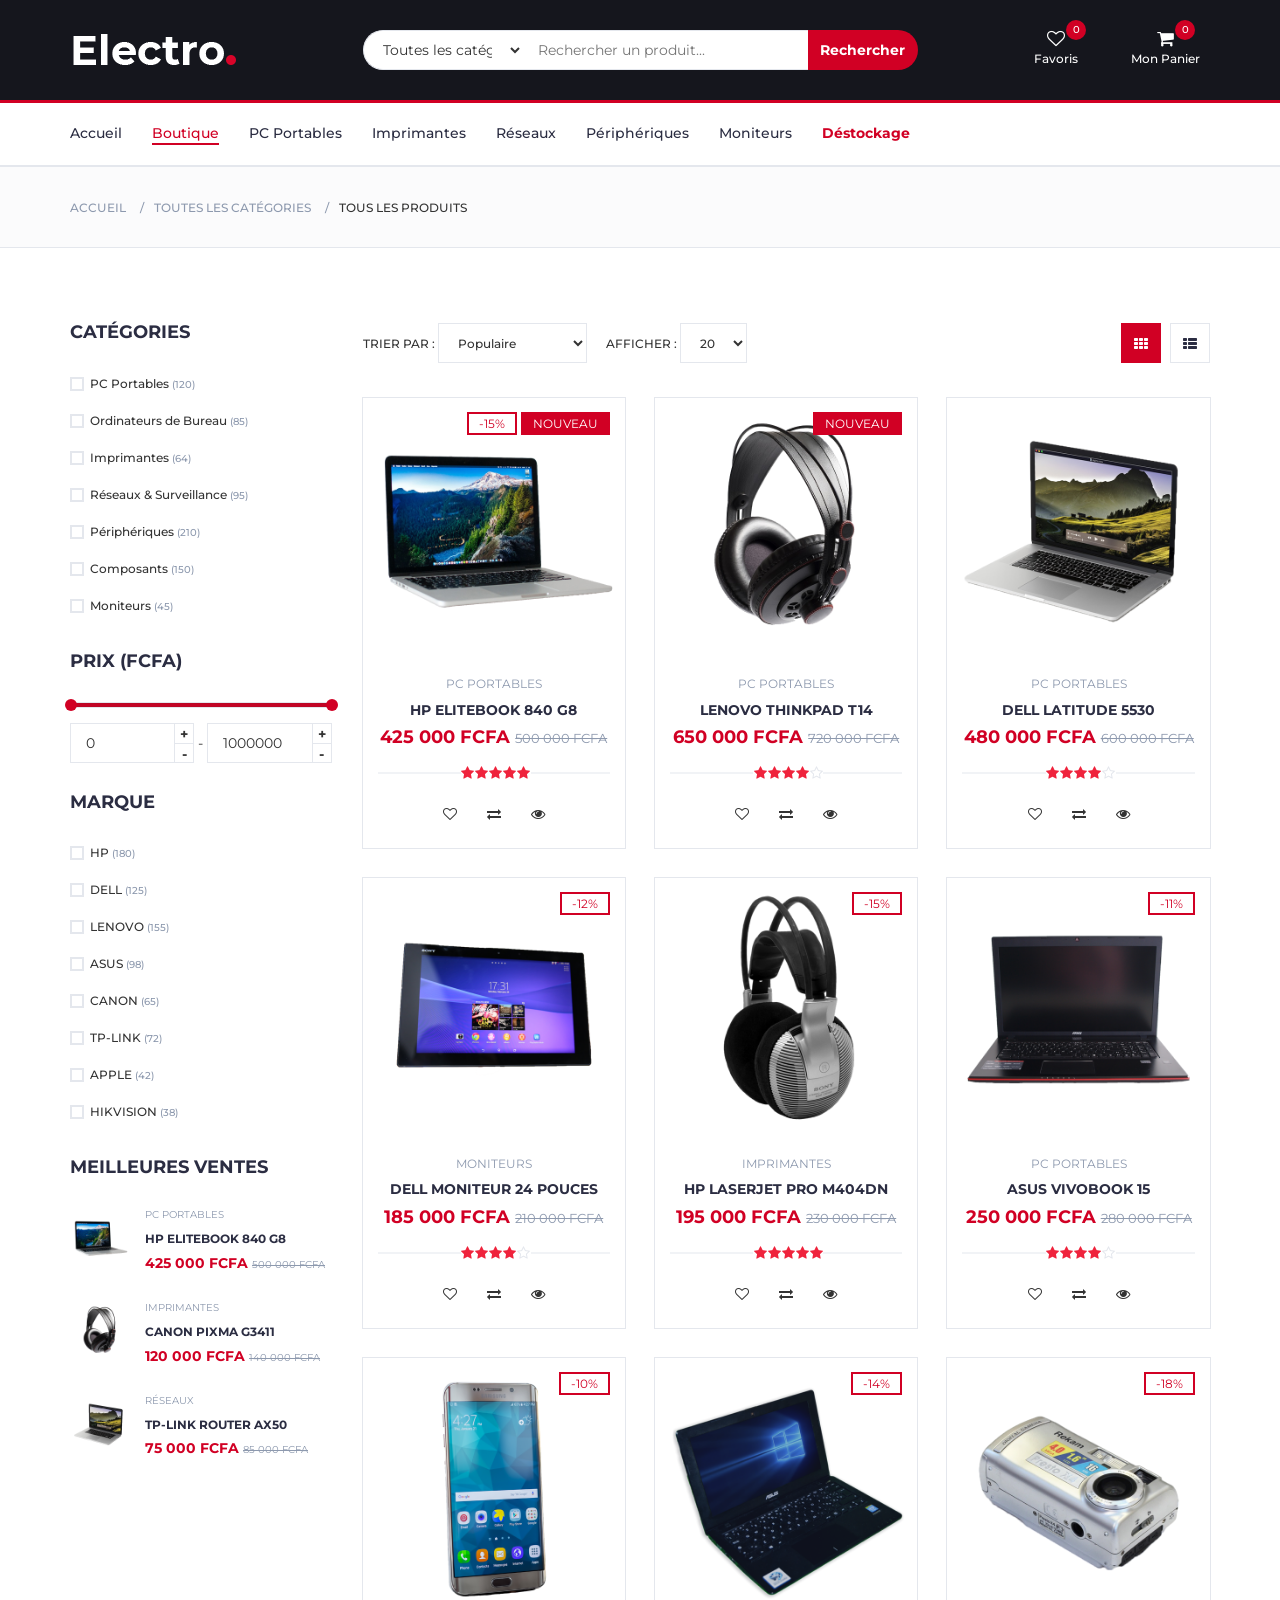
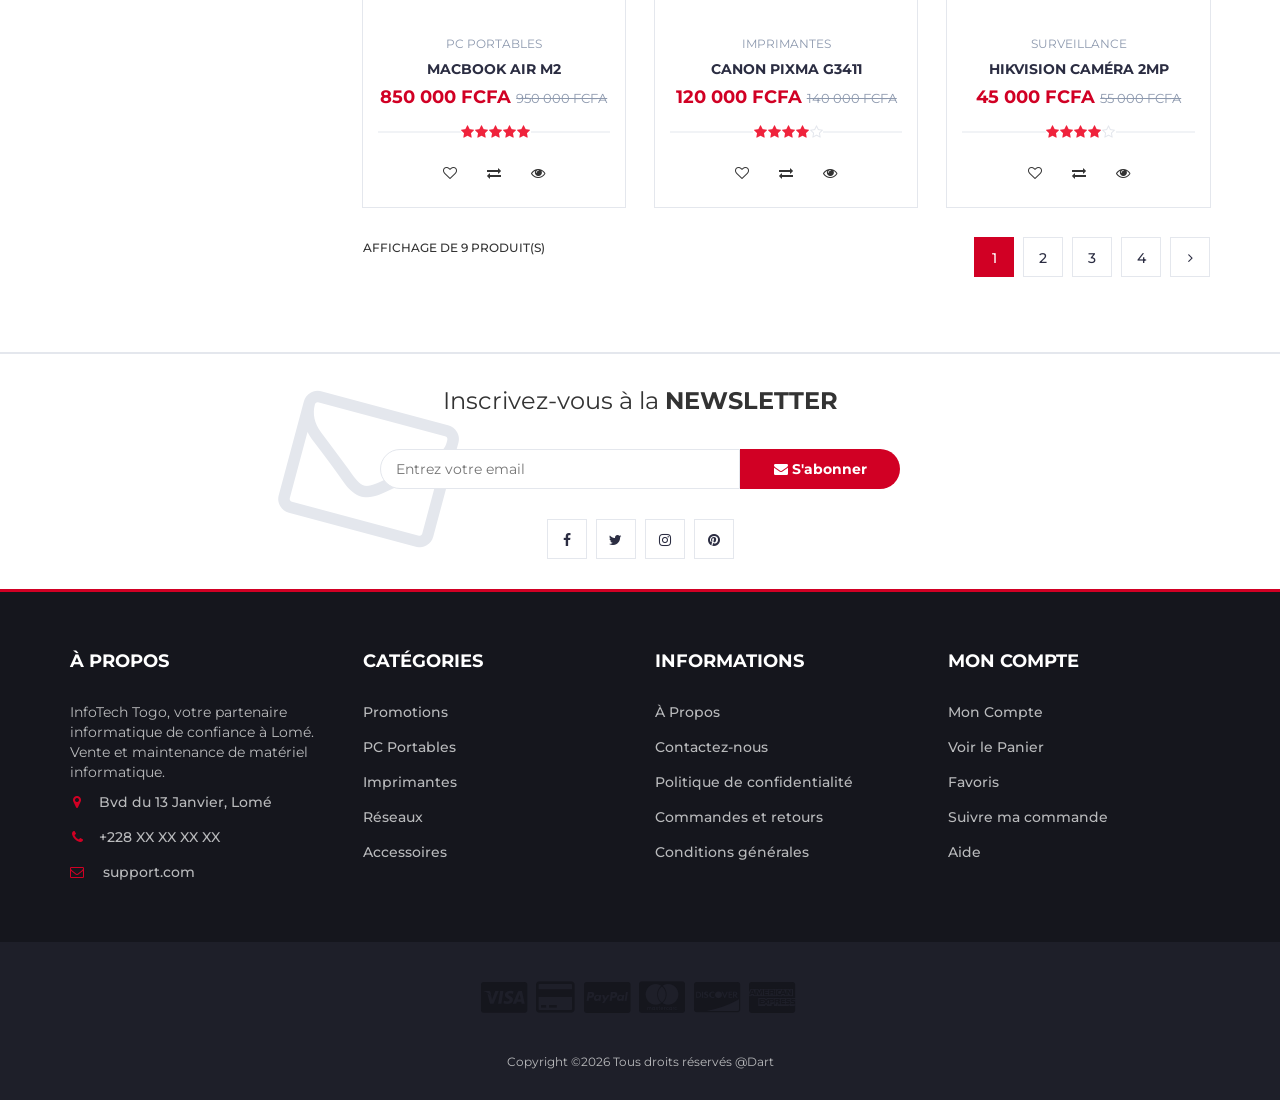
<file: store.html>
<!DOCTYPE html>
<html lang="fr">
	<head>
		<meta charset="utf-8">
		<meta http-equiv="X-UA-Compatible" content="IE=edge">
		<meta name="viewport" content="width=device-width, initial-scale=1">

		<title>Boutique - InfoTech Togo</title>

		<!-- Google font -->
		<link href="https://fonts.googleapis.com/css?family=Montserrat:400,500,700" rel="stylesheet">

		<!-- Bootstrap -->
		<link type="text/css" rel="stylesheet" href="css/bootstrap.min.css"/>

		<!-- Slick -->
		<link type="text/css" rel="stylesheet" href="css/slick.css"/>
		<link type="text/css" rel="stylesheet" href="css/slick-theme.css"/>

		<!-- nouislider -->
		<link type="text/css" rel="stylesheet" href="css/nouislider.min.css"/>

		<!-- Font Awesome Icon -->
		<link rel="stylesheet" href="css/font-awesome.min.css">

		<!-- Custom stlylesheet -->
		<link type="text/css" rel="stylesheet" href="css/style.css"/>
		<link type="text/css" rel="stylesheet" href="css/custom.css"/>

    </head>
	<body>
		<!-- HEADER -->
		<header>
			<!-- MAIN HEADER -->
			<div id="header">
				<div class="container">
					<div class="row">
						<!-- LOGO -->
						<div class="col-md-3">
							<div class="header-logo">
								<a href="index.html" class="logo">
									<img src="./img/logo.png" alt="InfoTech Togo">
								</a>
							</div>
						</div>
						<!-- /LOGO -->

						<!-- SEARCH BAR -->
						<div class="col-md-6">
							<div class="header-search">
								<form>
									<select class="input-select">
										<option value="0">Toutes les catégories</option>
										<option value="1">PC Portables</option>
										<option value="2">Ordinateurs de Bureau</option>
										<option value="3">Composants</option>
										<option value="4">Moniteurs</option>
										<option value="5">Imprimantes</option>
										<option value="6">Réseaux</option>
										<option value="7">Périphériques</option>
									</select>
									<input class="input" placeholder="Rechercher un produit...">
									<button class="search-btn">Rechercher</button>
								</form>
							</div>
						</div>
						<!-- /SEARCH BAR -->

						<!-- ACCOUNT -->
						<div class="col-md-3 clearfix">
							<div class="header-ctn">
								<!-- Wishlist -->
								<div>
									<a href="#">
										<i class="fa fa-heart-o"></i>
										<span>Favoris</span>
										<div class="qty" id="wishlist-qty">0</div>
									</a>
								</div>
								<!-- /Wishlist -->

								<!-- Cart -->
								<div class="dropdown">
									<a class="dropdown-toggle" data-toggle="dropdown" aria-expanded="true">
										<i class="fa fa-shopping-cart"></i>
										<span>Mon Panier</span>
										<div class="qty" id="cart-qty">0</div>
									</a>
									<div class="cart-dropdown">
										<div class="cart-list" id="cart-items">
										</div>
										<div class="cart-summary">
											<small id="cart-count">0 article(s) sélectionné(s)</small>
											<h5>SOUS-TOTAL: <span id="cart-total">0</span> FCFA</h5>
										</div>
										<div class="cart-btns">
											<a href="cart.html">Voir le Panier</a>
											<a href="checkout.html">Commander <i class="fa fa-arrow-circle-right"></i></a>
										</div>
									</div>
								</div>
								<!-- /Cart -->

								<!-- Menu Toggle -->
								<div class="menu-toggle">
									<a href="#">
										<i class="fa fa-bars"></i>
										<span>Menu</span>
									</a>
								</div>
								<!-- /Menu Toggle -->
							</div>
						</div>
						<!-- /ACCOUNT -->
					</div>
				</div>
			</div>
			<!-- /MAIN HEADER -->
		</header>
		<!-- /HEADER -->

		<!-- NAVIGATION -->
		<nav id="navigation">
			<div class="container">
				<div id="responsive-nav">
					<ul class="main-nav nav navbar-nav">
						<li><a href="index.html">Accueil</a></li>
						<li class="active"><a href="store.html">Boutique</a></li>
						<li><a href="store.html?category=pc-portables">PC Portables</a></li>
						<li><a href="store.html?category=imprimantes">Imprimantes</a></li>
						<li><a href="store.html?category=reseaux-surveillance">Réseaux</a></li>
						<li><a href="store.html?category=peripheriques">Périphériques</a></li>
						<li><a href="store.html?category=moniteurs">Moniteurs</a></li>
						<li><a href="store.html" style="color:#D10024;">Déstockage</a></li>
					</ul>
				</div>
			</div>
		</nav>
		<!-- /NAVIGATION -->

		<!-- BREADCRUMB -->
		<div id="breadcrumb" class="section">
			<div class="container">
				<div class="row">
					<div class="col-md-12">
						<ul class="breadcrumb-tree">
							<li><a href="index.html">Accueil</a></li>
							<li><a href="#">Toutes les catégories</a></li>
							<li class="active">Tous les produits</li>
						</ul>
					</div>
				</div>
			</div>
		</div>
		<!-- /BREADCRUMB -->

		<!-- SECTION -->
		<div class="section">
			<div class="container">
				<div class="row">
					<!-- ASIDE -->
					<div id="aside" class="col-md-3">
						<!-- aside Widget -->
						<div class="aside">
							<h3 class="aside-title">Catégories</h3>
							<div class="checkbox-filter">
								<div class="input-checkbox">
									<input type="checkbox" id="category-1">
									<label for="category-1">
										<span></span>
										PC Portables
										<small>(120)</small>
									</label>
								</div>
								<div class="input-checkbox">
									<input type="checkbox" id="category-2">
									<label for="category-2">
										<span></span>
										Ordinateurs de Bureau
										<small>(85)</small>
									</label>
								</div>
								<div class="input-checkbox">
									<input type="checkbox" id="category-3">
									<label for="category-3">
										<span></span>
										Imprimantes
										<small>(64)</small>
									</label>
								</div>
								<div class="input-checkbox">
									<input type="checkbox" id="category-4">
									<label for="category-4">
										<span></span>
										Réseaux & Surveillance
										<small>(95)</small>
									</label>
								</div>
								<div class="input-checkbox">
									<input type="checkbox" id="category-5">
									<label for="category-5">
										<span></span>
										Périphériques
										<small>(210)</small>
									</label>
								</div>
								<div class="input-checkbox">
									<input type="checkbox" id="category-6">
									<label for="category-6">
										<span></span>
										Composants
										<small>(150)</small>
									</label>
								</div>
								<div class="input-checkbox">
									<input type="checkbox" id="category-7">
									<label for="category-7">
										<span></span>
										Moniteurs
										<small>(45)</small>
									</label>
								</div>
							</div>
						</div>
						<!-- /aside Widget -->

						<!-- aside Widget -->
						<div class="aside">
							<h3 class="aside-title">Prix (FCFA)</h3>
							<div class="price-filter">
								<div id="price-slider"></div>
								<div class="input-number price-min">
									<input id="price-min" type="number">
									<span class="qty-up">+</span>
									<span class="qty-down">-</span>
								</div>
								<span>-</span>
								<div class="input-number price-max">
									<input id="price-max" type="number">
									<span class="qty-up">+</span>
									<span class="qty-down">-</span>
								</div>
							</div>
						</div>
						<!-- /aside Widget -->

						<!-- aside Widget -->
						<div class="aside">
							<h3 class="aside-title">Marque</h3>
							<div class="checkbox-filter">
								<div class="input-checkbox">
									<input type="checkbox" id="brand-1">
									<label for="brand-1">
										<span></span>
										HP
										<small>(180)</small>
									</label>
								</div>
								<div class="input-checkbox">
									<input type="checkbox" id="brand-2">
									<label for="brand-2">
										<span></span>
										DELL
										<small>(125)</small>
									</label>
								</div>
								<div class="input-checkbox">
									<input type="checkbox" id="brand-3">
									<label for="brand-3">
										<span></span>
										LENOVO
										<small>(155)</small>
									</label>
								</div>
								<div class="input-checkbox">
									<input type="checkbox" id="brand-4">
									<label for="brand-4">
										<span></span>
										ASUS
										<small>(98)</small>
									</label>
								</div>
								<div class="input-checkbox">
									<input type="checkbox" id="brand-5">
									<label for="brand-5">
										<span></span>
										CANON
										<small>(65)</small>
									</label>
								</div>
								<div class="input-checkbox">
									<input type="checkbox" id="brand-6">
									<label for="brand-6">
										<span></span>
										TP-LINK
										<small>(72)</small>
									</label>
								</div>
								<div class="input-checkbox">
									<input type="checkbox" id="brand-7">
									<label for="brand-7">
										<span></span>
										APPLE
										<small>(42)</small>
									</label>
								</div>
								<div class="input-checkbox">
									<input type="checkbox" id="brand-8">
									<label for="brand-8">
										<span></span>
										HIKVISION
										<small>(38)</small>
									</label>
								</div>
							</div>
						</div>
						<!-- /aside Widget -->

						<!-- aside Widget -->
						<div class="aside">
							<h3 class="aside-title">Meilleures ventes</h3>
							<div class="product-widget">
								<div class="product-img">
									<img src="./img/product01.png" alt="">
								</div>
								<div class="product-body">
									<p class="product-category">PC Portables</p>
									<h3 class="product-name"><a href="product.html">HP EliteBook 840 G8</a></h3>
									<h4 class="product-price">425 000 FCFA <del class="product-old-price">500 000 FCFA</del></h4>
								</div>
							</div>

							<div class="product-widget">
								<div class="product-img">
									<img src="./img/product02.png" alt="">
								</div>
								<div class="product-body">
									<p class="product-category">Imprimantes</p>
									<h3 class="product-name"><a href="product.html">Canon PIXMA G3411</a></h3>
									<h4 class="product-price">120 000 FCFA <del class="product-old-price">140 000 FCFA</del></h4>
								</div>
							</div>

							<div class="product-widget">
								<div class="product-img">
									<img src="./img/product03.png" alt="">
								</div>
								<div class="product-body">
									<p class="product-category">Réseaux</p>
									<h3 class="product-name"><a href="product.html">TP-Link Router AX50</a></h3>
									<h4 class="product-price">75 000 FCFA <del class="product-old-price">85 000 FCFA</del></h4>
								</div>
							</div>
						</div>
						<!-- /aside Widget -->
					</div>
					<!-- /ASIDE -->

					<!-- STORE -->
					<div id="store" class="col-md-9">
						<!-- store top filter -->
						<div class="store-filter clearfix">
							<div class="store-sort">
								<label>
									Trier par :
									<select class="input-select">
										<option value="0">Populaire</option>
										<option value="1">Prix croissant</option>
										<option value="2">Prix décroissant</option>
										<option value="3">Nouveautés</option>
									</select>
								</label>

								<label>
									Afficher :
									<select class="input-select">
										<option value="0">20</option>
										<option value="1">50</option>
									</select>
								</label>
							</div>
							<ul class="store-grid">
								<li class="active"><i class="fa fa-th"></i></li>
								<li><a href="#"><i class="fa fa-th-list"></i></a></li>
							</ul>
						</div>
						<!-- /store top filter -->

						<!-- store products -->
						<div class="row">
							<!-- product -->
							<div class="col-md-4 col-xs-6">
								<div class="product" data-name="HP EliteBook 840 G8" data-price="425000" data-img="./img/product01.png" data-category="pc-portables" data-brand="hp">
									<div class="product-img">
										<img src="./img/product01.png" alt="">
										<div class="product-label">
											<span class="sale">-15%</span>
											<span class="new">NOUVEAU</span>
										</div>
									</div>
									<div class="product-body">
										<p class="product-category">PC Portables</p>
										<h3 class="product-name"><a href="product.html">HP EliteBook 840 G8</a></h3>
										<h4 class="product-price">425 000 FCFA <del class="product-old-price">500 000 FCFA</del></h4>
										<div class="product-rating">
											<i class="fa fa-star"></i>
											<i class="fa fa-star"></i>
											<i class="fa fa-star"></i>
											<i class="fa fa-star"></i>
											<i class="fa fa-star"></i>
										</div>
										<div class="product-btns">
											<button class="add-to-wishlist" onclick="addToWishlist(this)"><i class="fa fa-heart-o"></i><span class="tooltipp">ajouter aux favoris</span></button>
											<button class="add-to-compare"><i class="fa fa-exchange"></i><span class="tooltipp">comparer</span></button>
											<button class="quick-view"><i class="fa fa-eye"></i><span class="tooltipp">aperçu rapide</span></button>
										</div>
									</div>
									<div class="add-to-cart">
										<button class="add-to-cart-btn" onclick="addToCart(this)"><i class="fa fa-shopping-cart"></i> ajouter au panier</button>
									</div>
								</div>
							</div>
							<!-- /product -->

							<!-- product -->
							<div class="col-md-4 col-xs-6">
								<div class="product" data-name="Lenovo ThinkPad T14" data-price="650000" data-img="./img/product02.png" data-category="pc-portables" data-brand="lenovo">
									<div class="product-img">
										<img src="./img/product02.png" alt="">
										<div class="product-label">
											<span class="new">NOUVEAU</span>
										</div>
									</div>
									<div class="product-body">
										<p class="product-category">PC Portables</p>
										<h3 class="product-name"><a href="product.html">Lenovo ThinkPad T14</a></h3>
										<h4 class="product-price">650 000 FCFA <del class="product-old-price">720 000 FCFA</del></h4>
										<div class="product-rating">
											<i class="fa fa-star"></i>
											<i class="fa fa-star"></i>
											<i class="fa fa-star"></i>
											<i class="fa fa-star"></i>
											<i class="fa fa-star-o"></i>
										</div>
										<div class="product-btns">
											<button class="add-to-wishlist" onclick="addToWishlist(this)"><i class="fa fa-heart-o"></i><span class="tooltipp">ajouter aux favoris</span></button>
											<button class="add-to-compare"><i class="fa fa-exchange"></i><span class="tooltipp">comparer</span></button>
											<button class="quick-view"><i class="fa fa-eye"></i><span class="tooltipp">aperçu rapide</span></button>
										</div>
									</div>
									<div class="add-to-cart">
										<button class="add-to-cart-btn" onclick="addToCart(this)"><i class="fa fa-shopping-cart"></i> ajouter au panier</button>
									</div>
								</div>
							</div>
							<!-- /product -->

							<div class="clearfix visible-sm visible-xs"></div>

							<!-- product -->
							<div class="col-md-4 col-xs-6">
								<div class="product" data-name="Dell Latitude 5530" data-price="480000" data-img="./img/product03.png" data-category="pc-portables" data-brand="dell">
									<div class="product-img">
										<img src="./img/product03.png" alt="">
									</div>
									<div class="product-body">
										<p class="product-category">PC Portables</p>
										<h3 class="product-name"><a href="product.html">Dell Latitude 5530</a></h3>
										<h4 class="product-price">480 000 FCFA <del class="product-old-price">600 000 FCFA</del></h4>
										<div class="product-rating">
											<i class="fa fa-star"></i>
											<i class="fa fa-star"></i>
											<i class="fa fa-star"></i>
											<i class="fa fa-star"></i>
											<i class="fa fa-star-o"></i>
										</div>
										<div class="product-btns">
											<button class="add-to-wishlist" onclick="addToWishlist(this)"><i class="fa fa-heart-o"></i><span class="tooltipp">ajouter aux favoris</span></button>
											<button class="add-to-compare"><i class="fa fa-exchange"></i><span class="tooltipp">comparer</span></button>
											<button class="quick-view"><i class="fa fa-eye"></i><span class="tooltipp">aperçu rapide</span></button>
										</div>
									</div>
									<div class="add-to-cart">
										<button class="add-to-cart-btn" onclick="addToCart(this)"><i class="fa fa-shopping-cart"></i> ajouter au panier</button>
									</div>
								</div>
							</div>
							<!-- /product -->

							<div class="clearfix visible-lg visible-md"></div>

							<!-- product -->
							<div class="col-md-4 col-xs-6">
								<div class="product" data-name="Dell Moniteur 24 pouces" data-price="185000" data-img="./img/product04.png" data-category="moniteurs" data-brand="dell">
									<div class="product-img">
										<img src="./img/product04.png" alt="">
										<div class="product-label">
											<span class="sale">-12%</span>
										</div>
									</div>
									<div class="product-body">
										<p class="product-category">Moniteurs</p>
										<h3 class="product-name"><a href="product.html">Dell Moniteur 24 pouces</a></h3>
										<h4 class="product-price">185 000 FCFA <del class="product-old-price">210 000 FCFA</del></h4>
										<div class="product-rating">
											<i class="fa fa-star"></i>
											<i class="fa fa-star"></i>
											<i class="fa fa-star"></i>
											<i class="fa fa-star"></i>
											<i class="fa fa-star-o"></i>
										</div>
										<div class="product-btns">
											<button class="add-to-wishlist" onclick="addToWishlist(this)"><i class="fa fa-heart-o"></i><span class="tooltipp">ajouter aux favoris</span></button>
											<button class="add-to-compare"><i class="fa fa-exchange"></i><span class="tooltipp">comparer</span></button>
											<button class="quick-view"><i class="fa fa-eye"></i><span class="tooltipp">aperçu rapide</span></button>
										</div>
									</div>
									<div class="add-to-cart">
										<button class="add-to-cart-btn" onclick="addToCart(this)"><i class="fa fa-shopping-cart"></i> ajouter au panier</button>
									</div>
								</div>
							</div>
							<!-- /product -->

							<div class="clearfix visible-sm visible-xs"></div>

							<!-- product -->
							<div class="col-md-4 col-xs-6">
								<div class="product" data-name="HP LaserJet Pro M404dn" data-price="195000" data-img="./img/product05.png" data-category="imprimantes" data-brand="hp">
									<div class="product-img">
										<img src="./img/product05.png" alt="">
										<div class="product-label">
											<span class="sale">-15%</span>
										</div>
									</div>
									<div class="product-body">
										<p class="product-category">Imprimantes</p>
										<h3 class="product-name"><a href="product.html">HP LaserJet Pro M404dn</a></h3>
										<h4 class="product-price">195 000 FCFA <del class="product-old-price">230 000 FCFA</del></h4>
										<div class="product-rating">
											<i class="fa fa-star"></i>
											<i class="fa fa-star"></i>
											<i class="fa fa-star"></i>
											<i class="fa fa-star"></i>
											<i class="fa fa-star"></i>
										</div>
										<div class="product-btns">
											<button class="add-to-wishlist" onclick="addToWishlist(this)"><i class="fa fa-heart-o"></i><span class="tooltipp">ajouter aux favoris</span></button>
											<button class="add-to-compare"><i class="fa fa-exchange"></i><span class="tooltipp">comparer</span></button>
											<button class="quick-view"><i class="fa fa-eye"></i><span class="tooltipp">aperçu rapide</span></button>
										</div>
									</div>
									<div class="add-to-cart">
										<button class="add-to-cart-btn" onclick="addToCart(this)"><i class="fa fa-shopping-cart"></i> ajouter au panier</button>
									</div>
								</div>
							</div>
							<!-- /product -->

							<!-- product -->
							<div class="col-md-4 col-xs-6">
								<div class="product" data-name="ASUS VivoBook 15" data-price="250000" data-img="./img/product06.png" data-category="pc-portables" data-brand="asus">
									<div class="product-img">
										<img src="./img/product06.png" alt="">
										<div class="product-label">
											<span class="sale">-11%</span>
										</div>
									</div>
									<div class="product-body">
										<p class="product-category">PC Portables</p>
										<h3 class="product-name"><a href="product.html">ASUS VivoBook 15</a></h3>
										<h4 class="product-price">250 000 FCFA <del class="product-old-price">280 000 FCFA</del></h4>
										<div class="product-rating">
											<i class="fa fa-star"></i>
											<i class="fa fa-star"></i>
											<i class="fa fa-star"></i>
											<i class="fa fa-star"></i>
											<i class="fa fa-star-o"></i>
										</div>
										<div class="product-btns">
											<button class="add-to-wishlist" onclick="addToWishlist(this)"><i class="fa fa-heart-o"></i><span class="tooltipp">ajouter aux favoris</span></button>
											<button class="add-to-compare"><i class="fa fa-exchange"></i><span class="tooltipp">comparer</span></button>
											<button class="quick-view"><i class="fa fa-eye"></i><span class="tooltipp">aperçu rapide</span></button>
										</div>
									</div>
									<div class="add-to-cart">
										<button class="add-to-cart-btn" onclick="addToCart(this)"><i class="fa fa-shopping-cart"></i> ajouter au panier</button>
									</div>
								</div>
							</div>
							<!-- /product -->

							<div class="clearfix visible-lg visible-md visible-sm visible-xs"></div>

							<!-- product -->
							<div class="col-md-4 col-xs-6">
								<div class="product" data-name="MacBook Air M2" data-price="850000" data-img="./img/product07.png" data-category="pc-portables" data-brand="apple">
									<div class="product-img">
										<img src="./img/product07.png" alt="">
										<div class="product-label">
											<span class="sale">-10%</span>
										</div>
									</div>
									<div class="product-body">
										<p class="product-category">PC Portables</p>
										<h3 class="product-name"><a href="product.html">MacBook Air M2</a></h3>
										<h4 class="product-price">850 000 FCFA <del class="product-old-price">950 000 FCFA</del></h4>
										<div class="product-rating">
											<i class="fa fa-star"></i>
											<i class="fa fa-star"></i>
											<i class="fa fa-star"></i>
											<i class="fa fa-star"></i>
											<i class="fa fa-star"></i>
										</div>
										<div class="product-btns">
											<button class="add-to-wishlist" onclick="addToWishlist(this)"><i class="fa fa-heart-o"></i><span class="tooltipp">ajouter aux favoris</span></button>
											<button class="add-to-compare"><i class="fa fa-exchange"></i><span class="tooltipp">comparer</span></button>
											<button class="quick-view"><i class="fa fa-eye"></i><span class="tooltipp">aperçu rapide</span></button>
										</div>
									</div>
									<div class="add-to-cart">
										<button class="add-to-cart-btn" onclick="addToCart(this)"><i class="fa fa-shopping-cart"></i> ajouter au panier</button>
									</div>
								</div>
							</div>
							<!-- /product -->

							<!-- product -->
							<div class="col-md-4 col-xs-6">
								<div class="product" data-name="Canon PIXMA G3411" data-price="120000" data-img="./img/product08.png" data-category="imprimantes" data-brand="canon">
									<div class="product-img">
										<img src="./img/product08.png" alt="">
										<div class="product-label">
											<span class="sale">-14%</span>
										</div>
									</div>
									<div class="product-body">
										<p class="product-category">Imprimantes</p>
										<h3 class="product-name"><a href="product.html">Canon PIXMA G3411</a></h3>
										<h4 class="product-price">120 000 FCFA <del class="product-old-price">140 000 FCFA</del></h4>
										<div class="product-rating">
											<i class="fa fa-star"></i>
											<i class="fa fa-star"></i>
											<i class="fa fa-star"></i>
											<i class="fa fa-star"></i>
											<i class="fa fa-star-o"></i>
										</div>
										<div class="product-btns">
											<button class="add-to-wishlist" onclick="addToWishlist(this)"><i class="fa fa-heart-o"></i><span class="tooltipp">ajouter aux favoris</span></button>
											<button class="add-to-compare"><i class="fa fa-exchange"></i><span class="tooltipp">comparer</span></button>
											<button class="quick-view"><i class="fa fa-eye"></i><span class="tooltipp">aperçu rapide</span></button>
										</div>
									</div>
									<div class="add-to-cart">
										<button class="add-to-cart-btn" onclick="addToCart(this)"><i class="fa fa-shopping-cart"></i> ajouter au panier</button>
									</div>
								</div>
							</div>
							<!-- /product -->

							<div class="clearfix visible-sm visible-xs"></div>

							<!-- product -->
							<div class="col-md-4 col-xs-6">
								<div class="product" data-name="Hikvision Caméra 2MP" data-price="45000" data-img="./img/product09.png" data-category="reseaux-surveillance" data-brand="hikvision">
									<div class="product-img">
										<img src="./img/product09.png" alt="">
										<div class="product-label">
											<span class="sale">-18%</span>
										</div>
									</div>
									<div class="product-body">
										<p class="product-category">Surveillance</p>
										<h3 class="product-name"><a href="product.html">Hikvision Caméra 2MP</a></h3>
										<h4 class="product-price">45 000 FCFA <del class="product-old-price">55 000 FCFA</del></h4>
										<div class="product-rating">
											<i class="fa fa-star"></i>
											<i class="fa fa-star"></i>
											<i class="fa fa-star"></i>
											<i class="fa fa-star"></i>
											<i class="fa fa-star-o"></i>
										</div>
										<div class="product-btns">
											<button class="add-to-wishlist" onclick="addToWishlist(this)"><i class="fa fa-heart-o"></i><span class="tooltipp">ajouter aux favoris</span></button>
											<button class="add-to-compare"><i class="fa fa-exchange"></i><span class="tooltipp">comparer</span></button>
											<button class="quick-view"><i class="fa fa-eye"></i><span class="tooltipp">aperçu rapide</span></button>
										</div>
									</div>
									<div class="add-to-cart">
										<button class="add-to-cart-btn" onclick="addToCart(this)"><i class="fa fa-shopping-cart"></i> ajouter au panier</button>
									</div>
								</div>
							</div>
							<!-- /product -->
						</div>
						<!-- /store products -->

						<!-- store bottom filter -->
						<div class="store-filter clearfix">
							<span class="store-qty">Affichage de 1-9 produits</span>
							<ul class="store-pagination">
								<li class="active">1</li>
								<li><a href="#">2</a></li>
								<li><a href="#">3</a></li>
								<li><a href="#">4</a></li>
								<li><a href="#"><i class="fa fa-angle-right"></i></a></li>
							</ul>
						</div>
						<!-- /store bottom filter -->
					</div>
					<!-- /STORE -->
				</div>
			</div>
		</div>
		<!-- /SECTION -->

		<!-- NEWSLETTER -->
		<div id="newsletter" class="section">
			<div class="container">
				<div class="row">
					<div class="col-md-12">
						<div class="newsletter">
							<p>Inscrivez-vous à la <strong>NEWSLETTER</strong></p>
							<form>
								<input class="input" type="email" placeholder="Entrez votre email">
								<button class="newsletter-btn"><i class="fa fa-envelope"></i> S'abonner</button>
							</form>
							<ul class="newsletter-follow">
								<li><a href="#"><i class="fa fa-facebook"></i></a></li>
								<li><a href="#"><i class="fa fa-twitter"></i></a></li>
								<li><a href="#"><i class="fa fa-instagram"></i></a></li>
								<li><a href="#"><i class="fa fa-pinterest"></i></a></li>
							</ul>
						</div>
					</div>
				</div>
			</div>
		</div>
		<!-- /NEWSLETTER -->

		<!-- FOOTER -->
		<footer id="footer">
			<div class="section">
				<div class="container">
					<div class="row">
						<div class="col-md-3 col-xs-6">
							<div class="footer">
								<h3 class="footer-title">À Propos</h3>
								<p>InfoTech Togo, votre partenaire informatique de confiance à Lomé. Vente et maintenance de matériel informatique.</p>
								<ul class="footer-links">
									<li><a href="#"><i class="fa fa-map-marker"></i>Bvd du 13 Janvier, Lomé</a></li>
									<li><a href="tel:+22890123456"><i class="fa fa-phone"></i>+228 XX XX XX XX </a></li>
									<li><a href="mailto: support.com"><i class="fa fa-envelope-o"></i> support.com</a></li>
								</ul>
							</div>
						</div>

						<div class="col-md-3 col-xs-6">
							<div class="footer">
								<h3 class="footer-title">Catégories</h3>
								<ul class="footer-links">
									<li><a href="store.html">Promotions</a></li>
									<li><a href="store.html">PC Portables</a></li>
									<li><a href="store.html">Imprimantes</a></li>
									<li><a href="store.html">Réseaux</a></li>
									<li><a href="store.html">Accessoires</a></li>
								</ul>
							</div>
						</div>

						<div class="clearfix visible-xs"></div>

						<div class="col-md-3 col-xs-6">
							<div class="footer">
								<h3 class="footer-title">Informations</h3>
								<ul class="footer-links">
									<li><a href="blank.html">À Propos</a></li>
									<li><a href="blank.html">Contactez-nous</a></li>
									<li><a href="blank.html">Politique de confidentialité</a></li>
									<li><a href="blank.html">Commandes et retours</a></li>
									<li><a href="blank.html">Conditions générales</a></li>
								</ul>
							</div>
						</div>

						<div class="col-md-3 col-xs-6">
							<div class="footer">
								<h3 class="footer-title">Mon Compte</h3>
								<ul class="footer-links">
									<li><a href="blank.html">Mon Compte</a></li>
									<li><a href="cart.html">Voir le Panier</a></li>
									<li><a href="blank.html">Favoris</a></li>
									<li><a href="blank.html">Suivre ma commande</a></li>
									<li><a href="blank.html">Aide</a></li>
								</ul>
							</div>
						</div>
					</div>
				</div>
			</div>

			<div id="bottom-footer" class="section">
				<div class="container">
					<div class="row">
						<div class="col-md-12 text-center">
							<ul class="footer-payments">
								<li><a href="#"><i class="fa fa-cc-visa"></i></a></li>
								<li><a href="#"><i class="fa fa-credit-card"></i></a></li>
								<li><a href="#"><i class="fa fa-cc-paypal"></i></a></li>
								<li><a href="#"><i class="fa fa-cc-mastercard"></i></a></li>
								<li><a href="#"><i class="fa fa-cc-discover"></i></a></li>
								<li><a href="#"><i class="fa fa-cc-amex"></i></a></li>
							</ul>
							<span class="copyright">
								Copyright &copy;<script>document.write(new Date().getFullYear());</script> Tous droits réservés @Dart</a>
							</span>
						</div>
					</div>
				</div>
			</div>
		</footer>
		<!-- /FOOTER -->

		<!-- jQuery Plugins -->
		<script src="js/jquery.min.js"></script>
		<script src="js/bootstrap.min.js"></script>
		<script src="js/slick.min.js"></script>
		<script src="js/nouislider.min.js"></script>
		<script src="js/jquery.zoom.min.js"></script>
		<script src="js/main.js"></script>
		<script src="js/cart.js"></script>
		<script src="js/store.js"></script>

	</body>
</html>
</file>
<file: css/style.css>
/*
Template Name: Electro - HTML Ecommerce Template
Author: yaminncco

Colors:
	Body 		: #333
	Headers 	: #2B2D42
	Primary 	: #D10024
	Dark 		: #15161D ##1E1F29
	Grey 		: #E4E7ED #FBFBFC #8D99AE #B9BABC

Fonts: Montserrat

Table OF Contents
------------------------------------
1 > GENERAL
------ Typography
------ Buttons
------ Inputs
------ Sections
------ Breadcrumb
2 > HEADER
------ Top header
------ Logo
------ Search
------ Cart
3 > NAVIGATION
------ Main nav
------ Responsive Nav
4 > CATEGORY SHOP
5 > HOT DEAL
6 > PRODUCT
------ Product
------ Widget product
------ Product slick
7 > STORE PAGE
------ Aside
------ Store
8 > PRODUCT DETAILS PAGE
------ Product view
------ Product details
------ Product tab
9 > CHECKOUT PAGE
10 > NEWSLETTER
11 > FOOTER
11 > SLICK STYLE
12 > RESPONSIVE
------------------------------------*/

/*=========================================================
	01 -> GENERAL
===========================================================*/

/*----------------------------*\
	Typography
\*----------------------------*/

body {
  font-family: 'Montserrat', sans-serif;
  font-weight: 400;
  color: #333;
}

h1, h2, h3, h4, h5, h6 {
  color: #2B2D42;
  font-weight: 700;
  margin: 0 0 10px;
}

a {
  color: #2B2D42;
  font-weight: 500;
  -webkit-transition: 0.2s color;
  transition: 0.2s color;
}

a:hover, a:focus {
  color: #D10024;
  text-decoration: none;
  outline: none;
}

ul, ol {
  margin: 0;
  padding: 0;
  list-style: none
}

/*----------------------------*\
	Buttons
\*----------------------------*/

.primary-btn {
  display: inline-block;
  padding: 12px 30px;
  background-color: #D10024;
  border: none;
  border-radius: 40px;
  color: #FFF;
  text-transform: uppercase;
  font-weight: 700;
  text-align: center;
  -webkit-transition: 0.2s all;
  transition: 0.2s all;
}

.primary-btn:hover, .primary-btn:focus {
  opacity: 0.9;
  color: #FFF;
}

/*----------------------------*\
	Inputs
\*----------------------------*/

/*-- Text input --*/

.input {
  height: 40px;
  padding: 0px 15px;
  border: 1px solid #E4E7ED;
  background-color: #FFF;
  width: 100%;
}

textarea.input {
  padding: 15px;
  min-height: 90px;
}

/*-- Number input --*/

.input-number {
  position: relative;
}

.input-number input[type="number"]::-webkit-inner-spin-button, .input-number input[type="number"]::-webkit-outer-spin-button {
  -webkit-appearance: none;
  margin: 0;
}

.input-number input[type="number"] {
  -moz-appearance: textfield;
  height: 40px;
  width: 100%;
  border: 1px solid #E4E7ED;
  background-color: #FFF;
  padding: 0px 35px 0px 15px;
}

.input-number .qty-up, .input-number .qty-down {
  position: absolute;
  display: block;
  width: 20px;
  height: 20px;
  border: 1px solid #E4E7ED;
  background-color: #FFF;
  text-align: center;
  font-weight: 700;
  cursor: pointer;
  -webkit-user-select: none;
  -moz-user-select: none;
  -ms-user-select: none;
  user-select: none;
}

.input-number .qty-up {
  right: 0;
  top: 0;
  border-bottom: 0px;
}

.input-number .qty-down {
  right: 0;
  bottom: 0;
}

.input-number .qty-up:hover, .input-number .qty-down:hover {
  background-color: #E4E7ED;
  color: #D10024;
}

/*-- Select input --*/

.input-select {
  padding: 0px 15px;
  background: #FFF;
  border: 1px solid #E4E7ED;
  height: 40px;
}

/*-- checkbox & radio input --*/

.input-radio, .input-checkbox {
  position: relative;
  display: block;
}

.input-radio input[type="radio"]:not(:checked), .input-radio input[type="radio"]:checked, .input-checkbox input[type="checkbox"]:not(:checked), .input-checkbox input[type="checkbox"]:checked {
  position: absolute;
  margin-left: -9999px;
  visibility: hidden;
}

.input-radio label, .input-checkbox label {
  font-weight: 500;
  min-height: 20px;
  padding-left: 20px;
  margin-bottom: 5px;
  cursor: pointer;
}

.input-radio input[type="radio"]+label span, .input-checkbox input[type="checkbox"]+label span {
  position: absolute;
  left: 0px;
  top: 4px;
  width: 14px;
  height: 14px;
  border: 2px solid #E4E7ED;
  background: #FFF;
}

.input-radio input[type="radio"]+label span {
  border-radius: 50%;
}

.input-radio input[type="radio"]+label span:after {
  content: "";
  position: absolute;
  left: 50%;
  top: 50%;
  -webkit-transform: translate(-50%, -50%) scale(0);
  -ms-transform: translate(-50%, -50%) scale(0);
  transform: translate(-50%, -50%) scale(0);
  background-color: #FFF;
  width: 4px;
  height: 4px;
  border-radius: 50%;
  opacity: 0;
  -webkit-transition: all 0.2s;
  transition: all 0.2s;
}

.input-checkbox input[type="checkbox"]+label span:after {
  content: '✔';
  position: absolute;
  top: -2px;
  left: 1px;
  font-size: 10px;
  color: #FFF;
  opacity: 0;
  -webkit-transform: scale(0);
  -ms-transform: scale(0);
  transform: scale(0);
  -webkit-transition: all 0.2s;
  transition: all 0.2s;
}

.input-radio input[type="radio"]:checked+label span, .input-checkbox input[type="checkbox"]:checked+label span {
  background-color: #D10024;
  border-color: #D10024;
}

.input-radio input[type="radio"]:checked+label span:after {
  opacity: 1;
  -webkit-transform: translate(-50%, -50%) scale(1);
  -ms-transform: translate(-50%, -50%) scale(1);
  transform: translate(-50%, -50%) scale(1);
}

.input-checkbox input[type="checkbox"]:checked+label span:after {
  opacity: 1;
  -webkit-transform: scale(1);
  -ms-transform: scale(1);
  transform: scale(1);
}

.input-radio .caption, .input-checkbox .caption {
  margin-top: 5px;
  max-height: 0;
  overflow: hidden;
  -webkit-transition: 0.3s max-height;
  transition: 0.3s max-height;
}

.input-radio input[type="radio"]:checked~.caption, .input-checkbox input[type="checkbox"]:checked~.caption {
  max-height: 800px;
}

/*----------------------------*\
	Section
\*----------------------------*/

.section {
  padding-top: 30px;
  padding-bottom: 30px;
}

.section-title {
  position: relative;
  margin-bottom: 30px;
  margin-top: 15px;
}

.section-title .title {
  display: inline-block;
  text-transform: uppercase;
  margin: 0px;
}

.section-title .section-nav {
  float: right;
}

.section-title .section-nav .section-tab-nav {
  display: inline-block;
}

.section-tab-nav li {
  display: inline-block;
  margin-right: 15px;
}

.section-tab-nav li:last-child {
  margin-right: 0px;
}

.section-tab-nav li a {
  font-weight: 700;
  color: #8D99AE;
}

.section-tab-nav li a:after {
  content: "";
  display: block;
  width: 0%;
  height: 2px;
  background-color: #D10024;
  -webkit-transition: 0.2s all;
  transition: 0.2s all;
}

.section-tab-nav li.active a {
  color: #D10024;
}

.section-tab-nav li a:hover:after, .section-tab-nav li a:focus:after, .section-tab-nav li.active a:after {
  width: 100%;
}

.section-title .section-nav .products-slick-nav {
  top: 0px;
  right: 0px;
}

/*----------------------------*\
	Breadcrumb
\*----------------------------*/

#breadcrumb {
  padding: 30px 0px;
  background: #FBFBFC;
  border-bottom: 1px solid #E4E7ED;
  margin-bottom: 30px;
}

#breadcrumb .breadcrumb-header {
  display: inline-block;
  margin-top: 0px;
  margin-bottom: 0px;
  margin-right: 15px;
  text-transform: uppercase;
}

#breadcrumb .breadcrumb-tree {
  display: inline-block;
}

#breadcrumb .breadcrumb-tree li {
  display: inline-block;
  font-size: 12px;
  font-weight: 500;
  text-transform: uppercase;
}

#breadcrumb .breadcrumb-tree li+li {
  margin-left: 10px;
}

#breadcrumb .breadcrumb-tree li+li:before {
  content: '/';
  display: inline-block;
  color: #8D99AE;
  margin-right: 10px;
}

#breadcrumb .breadcrumb-tree li a {
  color: #8D99AE;
}

#breadcrumb .breadcrumb-tree li a:hover {
  color: #D10024;
}

/*=========================================================
	02 -> HEADER
===========================================================*/

/*----------------------------*\
	Top header
\*----------------------------*/

#top-header {
  padding-top: 10px;
  padding-bottom: 10px;
  background-color: #1E1F29;
}

.header-links li {
  display: inline-block;
  margin-right: 15px;
  font-size: 12px;
}

.header-links li:last-child {
  margin-right: 0px;
}

.header-links li a {
  color: #FFF;
}

.header-links li a:hover {
  color: #D10024;
}

.header-links li i {
  color: #D10024;
  margin-right: 5px;
}

/*----------------------------*\
	Logo
\*----------------------------*/

#header {
  padding-top: 15px;
  padding-bottom: 15px;
  background-color: #15161D;
}

.header-logo {
  float: left;
}

.header-logo .logo img {
  display: block;
}

/*----------------------------*\
	Search
\*----------------------------*/

.header-search {
  padding: 15px 0px;
}

.header-search form {
  position: relative;
}

.header-search form .input-select {
  margin-right: -4px;
  border-radius: 40px 0px 0px 40px;
}

.header-search form .input {
  width: calc(100% - 260px);
  margin-right: -4px;
}

.header-search form .search-btn {
  height: 40px;
  width: 100px;
  background: #D10024;
  color: #FFF;
  font-weight: 700;
  border: none;
  border-radius: 0px 40px 40px 0px;
}

/*----------------------------*\
	Cart
\*----------------------------*/

.header-ctn {
  float: right;
  padding: 15px 0px;
}

.header-ctn>div {
  display: inline-block;
}

.header-ctn>div+div {
  margin-left: 15px;
}

.header-ctn>div>a {
  display: block;
  position: relative;
  width: 90px;
  text-align: center;
  color: #FFF;
}

.header-ctn>div>a>i {
  display: block;
  font-size: 18px;
}

.header-ctn>div>a>span {
  font-size: 12px;
}

.header-ctn>div>a>.qty {
  position: absolute;
  right: 15px;
  top: -10px;
  width: 20px;
  height: 20px;
  line-height: 20px;
  text-align: center;
  border-radius: 50%;
  font-size: 10px;
  color: #FFF;
  background-color: #D10024;
}

.header-ctn .menu-toggle {
  display: none;
}

.cart-dropdown {
  position: absolute;
  width: 300px;
  background: #FFF;
  padding: 15px;
  -webkit-box-shadow: 0px 0px 0px 2px #E4E7ED;
  box-shadow: 0px 0px 0px 2px #E4E7ED;
  z-index: 99;
  right: 0;
  opacity: 0;
  visibility: hidden;
}

.dropdown.open>.cart-dropdown {
  opacity: 1;
  visibility: visible;
}

.cart-dropdown .cart-list {
  max-height: 180px;
  overflow-y: scroll;
  margin-bottom: 15px;
}

.cart-dropdown .cart-list .product-widget {
  padding: 0px;
  -webkit-box-shadow: none;
  box-shadow: none;
}

.cart-dropdown .cart-list .product-widget:last-child {
  margin-bottom: 0px;
}

.cart-dropdown .cart-list .product-widget .product-img {
  left: 0px;
  top: 0px;
}

.cart-dropdown .cart-list .product-widget .product-body .product-price {
  color: #2B2D42;
}

.cart-dropdown .cart-btns {
  margin: 0px -17px -17px;
}

.cart-dropdown .cart-btns>a {
  display: inline-block;
  width: calc(50% - 0px);
  padding: 12px;
  background-color: #D10024;
  color: #FFF;
  text-align: center;
  font-weight: 700;
  -webkit-transition: 0.2s all;
  transition: 0.2s all;
}

.cart-dropdown .cart-btns>a:first-child {
  margin-right: -4px;
  background-color: #1e1f29;
}

.cart-dropdown .cart-btns>a:hover {
  opacity: 0.9;
}

.cart-dropdown .cart-summary {
  border-top: 1px solid #E4E7ED;
  padding-top: 15px;
  padding-bottom: 15px;
}

/*=========================================================
	03 -> Navigation
===========================================================*/

#navigation {
  background: #FFF;
  border-bottom: 2px solid #E4E7ED;
  border-top: 3px solid #D10024;
}

/*----------------------------*\
	Main nav
\*----------------------------*/

.main-nav>li+li {
  margin-left: 30px
}

.main-nav>li>a {
  padding: 20px 0px;
}

.main-nav>li>a:hover, .main-nav>li>a:focus, .main-nav>li.active>a {
  color: #D10024;
  background-color: transparent;
}

.main-nav>li>a:after {
  content: "";
  display: block;
  width: 0%;
  height: 2px;
  background-color: #D10024;
  -webkit-transition: 0.2s all;
  transition: 0.2s all;
}

.main-nav>li>a:hover:after, .main-nav>li>a:focus:after, .main-nav>li.active>a:after {
  width: 100%;
}

.header-ctn li.nav-toggle {
  display: none;
}

/*----------------------------*\
	responsive nav
\*----------------------------*/

@media only screen and (max-width: 991px) {
  .header-ctn .menu-toggle {
    display: inline-block;
  }
  #responsive-nav {
    position: fixed;
    left: 0;
    top: 0;
    background: #15161D;
    height: 100vh;
    max-width: 250px;
    width: 0%;
    overflow: hidden;
    z-index: 22;
    padding-top: 60px;
    -webkit-transform: translateX(-100%);
    -ms-transform: translateX(-100%);
    transform: translateX(-100%);
    -webkit-transition: 0.2s all;
    transition: 0.2s all;
  }
  #responsive-nav.active {
    -webkit-transform: translateX(0%);
    -ms-transform: translateX(0%);
    transform: translateX(0%);
    width: 100%;
  }
  .main-nav {
    margin: 0px;
    float: none;
  }
  .main-nav>li {
    display: block;
    float: none;
  }
  .main-nav>li+li {
    margin-left: 0px;
  }
  .main-nav>li>a {
    padding: 15px;
    color: #FFF;
  }
}

/*=========================================================
	04 -> CATEGORY SHOP
===========================================================*/

.shop {
  position: relative;
  overflow: hidden;
  margin: 15px 0px;
}

.shop:before {
  content: "";
  position: absolute;
  top: 0;
  bottom: 0;
  left: 0px;
  width: 60%;
  background: #D10024;
  opacity: 0.9;
  -webkit-transform: skewX(-45deg);
  -ms-transform: skewX(-45deg);
  transform: skewX(-45deg);
}

.shop:after {
  content: "";
  position: absolute;
  top: 0;
  bottom: 0;
  left: 1px;
  width: 100%;
  background: #D10024;
  opacity: 0.9;
  -webkit-transform: skewX(-45deg) translateX(-100%);
  -ms-transform: skewX(-45deg) translateX(-100%);
  transform: skewX(-45deg) translateX(-100%);
}

.shop .shop-img {
  position: relative;
  background-color: #E4E7ED;
  z-index: -1;
}

.shop .shop-img>img {
  width: 100%;
  -webkit-transition: 0.2s all;
  transition: 0.2s all;
}

.shop:hover .shop-img>img {
  -webkit-transform: scale(1.1);
  -ms-transform: scale(1.1);
  transform: scale(1.1);
}

.shop .shop-body {
  position: absolute;
  top: 0;
  width: 75%;
  padding: 30px;
  z-index: 10;
}

.shop .shop-body h3 {
  color: #FFF;
}

.shop .shop-body .cta-btn {
  color: #FFF;
  text-transform: uppercase;
}

/*=========================================================
	05 -> HOT DEAL
===========================================================*/

#hot-deal.section {
  padding: 60px 0px;
  margin: 30px 0px;
  background-color: #E4E7ED;
  background-image: url('../img/hotdeal.png');
  background-position: center;
  background-repeat: no-repeat;
}

.hot-deal {
  text-align: center;
}

.hot-deal .hot-deal-countdown {
  margin-bottom: 30px;
}

.hot-deal .hot-deal-countdown>li {
  position: relative;
  display: inline-block;
  width: 100px;
  height: 100px;
  background: #D10024e6;
  text-align: center;
  border-radius: 50%;
  margin: 0px 5px;
}

.hot-deal .hot-deal-countdown>li>div {
  position: absolute;
  left: 0;
  right: 0;
  top: 50%;
  -webkit-transform: translateY(-50%);
  -ms-transform: translateY(-50%);
  transform: translateY(-50%);
}

.hot-deal .hot-deal-countdown>li>div h3 {
  color: #FFF;
  margin-bottom: 0px;
}

.hot-deal .hot-deal-countdown>li>div span {
  display: block;
  font-size: 10px;
  text-transform: uppercase;
  color: #FFF;
}

.hot-deal p {
  text-transform: uppercase;
  font-size: 24px;
}

.hot-deal .cta-btn {
  margin-top: 15px;
}

/*=========================================================
	06 -> PRODUCT
===========================================================*/

/*----------------------------*\
	product
\*----------------------------*/

.product {
  position: relative;
  margin: 15px 0px;
  -webkit-box-shadow: 0px 0px 0px 0px #E4E7ED, 0px 0px 0px 1px #E4E7ED;
  box-shadow: 0px 0px 0px 0px #E4E7ED, 0px 0px 0px 1px #E4E7ED;
  -webkit-transition: 0.2s all;
  transition: 0.2s all;
}

.product:hover {
  -webkit-box-shadow: 0px 0px 6px 0px #E4E7ED, 0px 0px 0px 2px #D10024;
  box-shadow: 0px 0px 6px 0px #E4E7ED, 0px 0px 0px 2px #D10024;
}

.product .product-img {
  position: relative;
}

.product .product-img>img {
  width: 100%;
}

.product .product-img .product-label {
  position: absolute;
  top: 15px;
  right: 15px;
}

.product .product-img .product-label>span {
  border: 2px solid;
  padding: 2px 10px;
  font-size: 12px;
}

.product .product-img .product-label>span.sale {
  background-color: #FFF;
  border-color: #D10024;
  color: #D10024;
}

.product .product-img .product-label>span.new {
  background-color: #D10024;
  border-color: #D10024;
  color: #FFF;
}

.product .product-body {
  position: relative;
  padding: 15px;
  background-color: #FFF;
  text-align: center;
  z-index: 20;
}

.product .product-body .product-category {
  text-transform: uppercase;
  font-size: 12px;
  color: #8D99AE;
}

.product .product-body .product-name {
  text-transform: uppercase;
  font-size: 14px;
}

.product .product-body .product-name>a {
  font-weight: 700;
}

.product .product-body .product-name>a:hover, .product .product-body .product-name>a:focus {
  color: #D10024;
}

.product .product-body .product-price {
  color: #D10024;
  font-size: 18px;
}

.product .product-body .product-price .product-old-price {
  font-size: 70%;
  font-weight: 400;
  color: #8D99AE;
}

.product .product-body .product-rating {
  position: relative;
  margin: 15px 0px 10px;
  height: 20px;
}

.product .product-body .product-rating>i {
  position: relative;
  width: 14px;
  margin-right: -4px;
  background: #FFF;
  color: #E4E7ED;
  z-index: 10;
}

.product .product-body .product-rating>i.fa-star {
  color: #ef233c;
}

.product .product-body .product-rating:after {
  content: "";
  position: absolute;
  top: 50%;
  left: 0;
  right: 0;
  -webkit-transform: translateY(-50%);
  -ms-transform: translateY(-50%);
  transform: translateY(-50%);
  height: 1px;
  background-color: #E4E7ED;
}

.product .product-body .product-btns>button {
  position: relative;
  width: 40px;
  height: 40px;
  line-height: 40px;
  background: transparent;
  border: none;
  -webkit-transition: 0.2s all;
  transition: 0.2s all;
}

.product .product-body .product-btns>button:hover {
  background-color: #E4E7ED;
  color: #D10024;
  border-radius: 50%;
}

.product .product-body .product-btns>button .tooltipp {
  position: absolute;
  bottom: 100%;
  left: 50%;
  -webkit-transform: translate(-50%, -15px);
  -ms-transform: translate(-50%, -15px);
  transform: translate(-50%, -15px);
  width: 150px;
  padding: 10px;
  font-size: 12px;
  line-height: 10px;
  background: #1e1f29;
  color: #FFF;
  text-transform: uppercase;
  z-index: 10;
  opacity: 0;
  visibility: hidden;
  -webkit-transition: 0.2s all;
  transition: 0.2s all;
}

.product .product-body .product-btns>button:hover .tooltipp {
  opacity: 1;
  visibility: visible;
  -webkit-transform: translate(-50%, -5px);
  -ms-transform: translate(-50%, -5px);
  transform: translate(-50%, -5px);
}

.product .add-to-cart {
  position: absolute;
  left: 1px;
  right: 1px;
  bottom: 1px;
  padding: 15px;
  background: #1e1f29;
  text-align: center;
  -webkit-transform: translateY(0%);
  -ms-transform: translateY(0%);
  transform: translateY(0%);
  -webkit-transition: 0.2s all;
  transition: 0.2s all;
  z-index: 2;
}

.product:hover .add-to-cart {
  -webkit-transform: translateY(100%);
  -ms-transform: translateY(100%);
  transform: translateY(100%);
}

.product .add-to-cart .add-to-cart-btn {
  position: relative;
  border: 2px solid transparent;
  height: 40px;
  padding: 0 30px;
  background-color: #ef233c;
  color: #FFF;
  text-transform: uppercase;
  font-weight: 700;
  border-radius: 40px;
  -webkit-transition: 0.2s all;
  transition: 0.2s all;
}

.product .add-to-cart .add-to-cart-btn>i {
  position: absolute;
  left: 0;
  top: 0;
  width: 40px;
  height: 40px;
  line-height: 38px;
  color: #D10024;
  opacity: 0;
  visibility: hidden;
}

.product .add-to-cart .add-to-cart-btn:hover {
  background-color: #FFF;
  color: #D10024;
  border-color: #D10024;
  padding: 0px 30px 0px 50px;
}

.product .add-to-cart .add-to-cart-btn:hover>i {
  opacity: 1;
  visibility: visible;
}

/*----------------------------*\
	Widget product
\*----------------------------*/

.product-widget {
  position: relative;
}

.product-widget+.product-widget {
  margin: 30px 0px;
}

.product-widget .product-img {
  position: absolute;
  left: 0px;
  top: 0px;
  width: 60px;
}

.product-widget .product-img>img {
  width: 100%;
}

.product-widget .product-body {
  padding-left: 75px;
  min-height: 60px;
}

.product-widget .product-body .product-category {
  text-transform: uppercase;
  font-size: 10px;
  color: #8D99AE;
}

.product-widget .product-body .product-name {
  text-transform: uppercase;
  font-size: 12px;
}

.product-widget .product-body .product-name>a {
  font-weight: 700;
}

.product-widget .product-body .product-name>a:hover, .product-widget .product-body .product-name>a:focus {
  color: #D10024;
}

.product-widget .product-body .product-price {
  font-size: 14px;
  color: #D10024;
}

.product-widget .product-body .product-price .product-old-price {
  font-size: 70%;
  font-weight: 400;
  color: #8D99AE;
}

.product-widget .product-body .product-price .qty {
  font-weight: 400;
  margin-right: 10px;
}

.product-widget .delete {
  position: absolute;
  top: 0;
  left: 0;
  height: 14px;
  width: 14px;
  text-align: center;
  font-size: 10px;
  padding: 0;
  background: #1e1f29;
  border: none;
  color: #FFF;
}

/*----------------------------*\
	Products slick
\*----------------------------*/

.products-slick .slick-list {
  padding-bottom: 60px;
  margin-bottom: -60px;
  z-index: 2;
}

.products-slick .product.slick-slide {
  margin: 15px;
}

.products-tabs>.tab-pane {
  display: block;
  height: 0;
  opacity: 0;
  visibility: hidden;
  overflow-y: hidden;
  padding-bottom: 60px;
  margin-bottom: -60px;
}

.products-tabs>.tab-pane.active {
  opacity: 1;
  visibility: visible;
  height: auto;
}

.products-slick-nav {
  position: absolute;
  right: 15px;
  z-index: 10;
}

.products-slick-nav .slick-prev, .products-slick-nav .slick-next {
  position: static;
  -webkit-transform: none;
  -ms-transform: none;
  transform: none;
  width: 20px;
  height: 20px;
  display: inline-block !important;
  margin: 0px 2px;
}

.products-slick-nav .slick-prev:before, .products-slick-nav .slick-next:before {
  font-size: 14px;
}

/*=========================================================
	07 -> PRODUCTS PAGE
===========================================================*/

/*----------------------------*\
	Aside
\*----------------------------*/

.aside+.aside {
  margin-top: 30px;
}

.aside>.aside-title {
  text-transform: uppercase;
  font-size: 18px;
  margin: 15px 0px 30px;
}

/*-- checkbox Filter --*/

.checkbox-filter>div+div {
  margin-top: 10px;
}

.checkbox-filter .input-radio label, .checkbox-filter .input-checkbox label {
  font-size: 12px;
}

.checkbox-filter .input-radio label small, .checkbox-filter .input-checkbox label small {
  color: #8D99AE;
}

/*-- Price Filter --*/

#price-slider {
  margin-bottom: 15px;
}

.noUi-target {
  background-color: #FFF;
  -webkit-box-shadow: none;
  box-shadow: none;
  border: 1px solid #E4E7ED;
  border-radius: 0px;
}

.noUi-connect {
  background-color: #D10024;
}

.noUi-horizontal {
  height: 6px;
}

.noUi-horizontal .noUi-handle {
  width: 12px;
  height: 12px;
  left: -6px;
  top: -4px;
  border: none;
  background: #D10024;
  -webkit-box-shadow: none;
  box-shadow: none;
  border-radius: 50%;
}

.noUi-handle:before, .noUi-handle:after {
  display: none;
}

.price-filter .input-number {
  display: inline-block;
  width: calc(50% - 7px);
}

/*----------------------------*\
	Store
\*----------------------------*/

.store-filter {
  margin-bottom: 15px;
  margin-top: 15px;
}

/*-- Store Sort --*/

.store-sort {
  display: inline-block;
}

.store-sort label {
  font-weight: 500;
  font-size: 12px;
  text-transform: uppercase;
  margin-right: 15px;
}

/*-- Store Grid --*/

.store-grid {
  float: right;
}

.store-grid li {
  display: inline-block;
  width: 40px;
  height: 40px;
  line-height: 40px;
  background-color: #FFF;
  border: 1px solid #E4E7ED;
  text-align: center;
  -webkit-transition: 0.2s all;
  transition: 0.2s all;
}

.store-grid li+li {
  margin-left: 5px;
}

.store-grid li:hover {
  background-color: #E4E7ED;
  color: #D10024;
}

.store-grid li.active {
  background-color: #D10024;
  border-color: #D10024;
  color: #FFF;
  cursor: default;
}

.store-grid li a {
  display: block;
}

/*-- Store Pagination --*/

.store-pagination {
  float: right;
}

.store-pagination li {
  display: inline-block;
  width: 40px;
  height: 40px;
  line-height: 40px;
  text-align: center;
  background-color: #FFF;
  border: 1px solid #E4E7ED;
  -webkit-transition: 0.2s all;
  transition: 0.2s all;
}

.store-pagination li+li {
  margin-left: 5px;
}

.store-pagination li:hover {
  background-color: #E4E7ED;
  color: #D10024;
}

.store-pagination li.active {
  background-color: #D10024;
  border-color: #D10024;
  color: #FFF;
  font-weight: 500;
  cursor: default;
}

.store-pagination li a {
  display: block;
}

.store-qty {
  margin-right: 30px;
  font-weight: 500;
  text-transform: uppercase;
  font-size: 12px;
}

/*=========================================================
	08 -> PRODUCT DETAILS PAGE
===========================================================*/

/*----------------------------*\
	Product view
\*----------------------------*/

#product-main-img .slick-prev {
  -webkit-transform: translateX(-15px);
  -ms-transform: translateX(-15px);
  transform: translateX(-15px);
  left: 15px;
}

#product-main-img .slick-next {
  -webkit-transform: translateX(15px);
  -ms-transform: translateX(15px);
  transform: translateX(15px);
  right: 15px;
}

#product-main-img .slick-prev, #product-main-img .slick-next {
  opacity: 0;
  visibility: hidden;
  -webkit-transition: 0.2s all;
  transition: 0.2s all;
}

#product-main-img:hover .slick-prev, #product-main-img:hover .slick-next {
  -webkit-transform: translateX(0%);
  -ms-transform: translateX(0%);
  transform: translateX(0%);
  opacity: 1;
  visibility: visible;
}

#product-main-img .zoomImg {
  background-color: #FFF;
}

#product-imgs .product-preview {
  margin: 0px 5px;
  border: 1px solid #E4E7ED;
}

#product-imgs .product-preview.slick-current {
  border-color: #D10024;
}

#product-imgs .slick-prev {
  top: -20px;
  left: 50%;
  -webkit-transform: translateX(-50%);
  -ms-transform: translateX(-50%);
  transform: translateX(-50%);
}

#product-imgs .slick-next {
  top: calc(100% - 20px);
  left: 50%;
  -webkit-transform: translateX(-50%);
  -ms-transform: translateX(-50%);
  transform: translateX(-50%);
}

#product-imgs .slick-prev:before {
  content: "\f106";
}

#product-imgs .slick-next:before {
  content: "\f107";
}

.product-preview img {
  width: 100%;
}

/*----------------------------*\
	Product details
\*----------------------------*/

.product-details .product-name {
  text-transform: uppercase;
  font-size: 18px;
}

.product-details .product-rating {
  display: inline-block;
  margin-right: 15px;
}

.product-details .product-rating>i {
  color: #E4E7ED;
}

.product-details .product-rating>i.fa-star {
  color: #D10024;
}

.product-details .review-link {
  font-size: 12px;
}

.product-details .product-price {
  display: inline-block;
  font-size: 24px;
  margin-top: 10px;
  margin-bottom: 15px;
  color: #D10024;
}

.product-details .product-price .product-old-price {
  font-size: 70%;
  font-weight: 400;
  color: #8D99AE;
}

.product-details .product-available {
  font-size: 12px;
  text-transform: uppercase;
  font-weight: 700;
  margin-left: 30px;
  color: #D10024;
}

.product-details .product-options {
  margin-top: 30px;
  margin-bottom: 30px;
}

.product-details .product-options label {
  font-weight: 500;
  font-size: 12px;
  text-transform: uppercase;
  margin-right: 15px;
  margin-bottom: 0px;
}

.product-details .product-options .input-select {
  width: 90px;
}

.product-details .add-to-cart {
  margin-bottom: 30px;
}

.product-details .add-to-cart .add-to-cart-btn {
  position: relative;
  border: 2px solid transparent;
  height: 40px;
  padding: 0 30px;
  background-color: #ef233c;
  color: #FFF;
  text-transform: uppercase;
  font-weight: 700;
  border-radius: 40px;
  -webkit-transition: 0.2s all;
  transition: 0.2s all;
}

.product-details .add-to-cart .add-to-cart-btn>i {
  position: absolute;
  left: 0;
  top: 0;
  width: 40px;
  height: 40px;
  line-height: 38px;
  color: #D10024;
  opacity: 0;
  visibility: hidden;
}

.product-details .add-to-cart .add-to-cart-btn:hover {
  background-color: #FFF;
  color: #D10024;
  border-color: #D10024;
  padding: 0px 30px 0px 50px;
}

.product-details .add-to-cart .add-to-cart-btn:hover>i {
  opacity: 1;
  visibility: visible;
}

.product-details .add-to-cart .qty-label {
  display: inline-block;
  font-weight: 500;
  font-size: 12px;
  text-transform: uppercase;
  margin-right: 15px;
  margin-bottom: 0px;
}

.product-details .add-to-cart .qty-label .input-number {
  width: 90px;
  display: inline-block;
}

.product-details .product-btns li {
  display: inline-block;
  text-transform: uppercase;
  font-size: 12px;
}

.product-details .product-btns li+li {
  margin-left: 15px;
}

.product-details .product-links {
  margin-top: 15px;
}

.product-details .product-links li {
  display: inline-block;
  text-transform: uppercase;
  font-size: 12px;
}

.product-details .product-links li+li {
  margin-left: 10px;
}

/*----------------------------*\
	 Product tab
\*----------------------------*/

#product-tab {
  margin-top: 60px;
}

#product-tab .tab-nav {
  position: relative;
  text-align: center;
  padding: 15px 0px;
  margin-bottom: 30px;
}

#product-tab .tab-nav:after {
  content: "";
  position: absolute;
  left: 0;
  right: 0;
  top: 50%;
  height: 1px;
  background-color: #E4E7ED;
  z-index: -1;
}

#product-tab .tab-nav li {
  display: inline-block;
  background: #FFF;
  padding: 0px 15px;
}

#product-tab .tab-nav li+li {
  margin-left: 15px;
}

#product-tab .tab-nav li a {
  display: block;
  font-weight: 700;
  color: #8D99AE;
}

#product-tab .tab-nav li.active a {
  color: #D10024;
}

#product-tab .tab-nav li a:after {
  content: "";
  display: block;
  width: 0%;
  height: 2px;
  background-color: #D10024;
  -webkit-transition: 0.2s all;
  transition: 0.2s all;
}

#product-tab .tab-nav li a:hover:after, #product-tab .tab-nav li a:focus:after, #product-tab .tab-nav li.active a:after {
  width: 100%;
}

/*-- Rating --*/

.rating-avg {
  font-size: 24px;
  font-weight: 700;
  margin-bottom: 15px;
}

.rating-avg .rating-stars {
  margin-left: 10px;
}

.rating-avg .rating-stars, .rating .rating-stars {
  display: inline-block;
}

.rating-avg .rating-stars>i, .rating .rating-stars>i {
  color: #E4E7ED;
}

.rating-avg .rating-stars>i.fa-star, .rating .rating-stars>i.fa-star {
  color: #D10024;
}

.rating li {
  margin: 5px 0px;
}

.rating .rating-progress {
  position: relative;
  display: inline-block;
  height: 9px;
  background-color: #E4E7ED;
  width: 120px;
  margin: 0px 10px;
  border-radius: 5px;
}

.rating .rating-progress>div {
  background-color: #D10024;
  position: absolute;
  left: 0;
  top: 0;
  bottom: 0;
  border-radius: 5px;
}

.rating .sum {
  display: inline-block;
  font-size: 12px;
  color: #8D99AE;
}

/*-- Reviews --*/

.reviews li {
  position: relative;
  padding-left: 145px;
  margin-bottom: 30px;
}

.reviews .review-heading {
  position: absolute;
  width: 130px;
  left: 0;
  top: 0;
  height: 70px;
}

.reviews .review-body {
  min-height: 70px;
}

.reviews .review-heading .name {
  margin-bottom: 5px;
  margin-top: 0px;
}

.reviews .review-heading .date {
  color: #8D99AE;
  font-size: 10px;
  margin: 0;
}

.reviews .review-heading .review-rating {
  margin-top: 5px;
}

.reviews .review-heading .review-rating>i {
  color: #E4E7ED;
}

.reviews .review-heading .review-rating>i.fa-star {
  color: #D10024;
}

.reviews-pagination {
  text-align: center;
}

.reviews-pagination li {
  display: inline-block;
  width: 35px;
  height: 35px;
  line-height: 35px;
  text-align: center;
  background-color: #FFF;
  border: 1px solid #E4E7ED;
  -webkit-transition: 0.2s all;
  transition: 0.2s all;
}

.reviews-pagination li:hover {
  background-color: #E4E7ED;
  color: #D10024;
}

.reviews-pagination li.active {
  background-color: #D10024;
  border-color: #D10024;
  color: #FFF;
  cursor: default;
}

.reviews-pagination li a {
  display: block;
}

/*-- Review Form --*/

.review-form .input {
  margin-bottom: 15px;
}

.review-form .input-rating {
  margin-bottom: 15px;
}

.review-form .input-rating .stars {
  display: inline-block;
  vertical-align: top;
}

.review-form .input-rating .stars input[type="radio"] {
  display: none;
}

.review-form .input-rating .stars>label {
  float: right;
  cursor: pointer;
  padding: 0px 3px;
  margin: 0px;
}

.review-form .input-rating .stars>label:before {
  content: "\f006";
  font-family: FontAwesome;
  color: #E4E7ED;
  -webkit-transition: 0.2s all;
  transition: 0.2s all;
}

.review-form .input-rating .stars>label:hover:before, .review-form .input-rating .stars>label:hover~label:before {
  color: #D10024;
}

.review-form .input-rating .stars>input:checked label:before, .review-form .input-rating .stars>input:checked~label:before {
  content: "\f005";
  color: #D10024;
}

/*=========================================================
	09 -> CHECKOUT PAGE
===========================================================*/

.billing-details {
  margin-bottom: 30px;
}

.shiping-details {
  margin-bottom: 30px;
}

.order-details {
  position: relative;
  padding: 0px 30px 30px;
  border-right: 1px solid #E4E7ED;
  border-left: 1px solid #E4E7ED;
  border-bottom: 1px solid #E4E7ED;
}

.order-details:before {
  content: "";
  position: absolute;
  left: -1px;
  right: -1px;
  top: -15px;
  height: 30px;
  border-top: 1px solid #E4E7ED;
  border-left: 1px solid #E4E7ED;
  border-right: 1px solid #E4E7ED;
}

.order-summary {
  margin: 15px 0px;
}

.order-summary .order-col {
  display: table;
  width: 100%;
}

.order-summary .order-col:after {
  content: "";
  display: block;
  clear: both;
}

.order-summary .order-col>div {
  display: table-cell;
  padding: 10px 0px;
}

.order-summary .order-col>div:first-child {
  width: calc(100% - 150px);
}

.order-summary .order-col>div:last-child {
  width: 150px;
  text-align: right;
}

.order-summary .order-col .order-total {
  font-size: 24px;
  color: #D10024;
}

.order-details .payment-method {
  margin: 30px 0px;
}

.order-details .order-submit {
  display: block;
  margin-top: 30px;
}

/*=========================================================
	10 -> NEWSLETTER
===========================================================*/

#newsletter.section {
  border-top: 2px solid #E4E7ED;
  border-bottom: 3px solid #D10024;
  margin-top: 30px;
}

.newsletter {
  text-align: center;
}

.newsletter p {
  font-size: 24px;
}

.newsletter form {
  position: relative;
  max-width: 520px;
  margin: 30px auto;
}

.newsletter form:after {
  content: "\f003";
  font-family: FontAwesome;
  position: absolute;
  font-size: 160px;
  color: #E4E7ED;
  top: 15px;
  -webkit-transform: translateY(-50%) rotate(15deg);
  -ms-transform: translateY(-50%) rotate(15deg);
  transform: translateY(-50%) rotate(15deg);
  z-index: -1;
  left: -90px;
}

.newsletter form .input {
  width: calc(100% - 160px);
  margin-right: -4px;
  border-radius: 40px 0px 0px 40px;
}

.newsletter form .newsletter-btn {
  width: 160px;
  height: 40px;
  font-weight: 700;
  background: #D10024;
  color: #FFF;
  border: none;
  border-radius: 0px 40px 40px 0px;
}

.newsletter .newsletter-follow {
  text-align: center;
}

.newsletter .newsletter-follow li {
  display: inline-block;
  margin-right: 5px;
}

.newsletter .newsletter-follow li:last-child {
  margin-right: 0px;
}

.newsletter .newsletter-follow li a {
  position: relative;
  display: block;
  width: 40px;
  height: 40px;
  text-align: center;
  line-height: 40px;
  border: 1px solid #E4E7ED;
  background-color: #FFF;
  -webkit-transition: 0.2s all;
  transition: 0.2s all;
}

.newsletter .newsletter-follow li a:hover, .newsletter .newsletter-follow li a:focus {
  background-color: #E4E7ED;
  color: #D10024;
}

/*=========================================================
	11 -> FOOTER
===========================================================*/

#footer {
  background: #15161D;
  color: #B9BABC;
}

#bottom-footer {
  background: #1E1F29;
}

.footer {
  margin: 30px 0px;
}

.footer .footer-title {
  color: #FFF;
  text-transform: uppercase;
  font-size: 18px;
  margin: 0px 0px 30px;
}

.footer-links li+li {
  margin-top: 15px;
}

.footer-links li a {
  color: #B9BABC;
}

.footer-links li i {
  margin-right: 15px;
  color: #D10024;
  width: 14px;
  text-align: center;
}

.footer-links li a:hover {
  color: #D10024;
}

.copyright {
  margin-top: 30px;
  display: block;
  font-size: 12px;
}

.footer-payments li {
  display: inline-block;
  margin-right: 5px;
}

.footer-payments li a {
  color: #15161D;
  font-size: 36px;
  display: block;
}

/*=========================================================
	12 -> SLICK STYLE
===========================================================*/

/*----------------------------*\
	Arrows
\*----------------------------*/

.slick-prev, .slick-next {
  width: 40px;
  height: 40px;
  border: 1px solid #E4E7ED;
  background-color: #FFF;
  border-radius: 50%;
  z-index: 22;
  -webkit-transition: 0.2s all;
  transition: 0.2s all;
}

.slick-prev:hover, .slick-prev:focus, .slick-next:hover, .slick-next:focus {
  background-color: #D10024;
  border-color: #D10024;
}

.slick-prev:before, .slick-next:before {
  font-family: FontAwesome;
  color: #2B2D42;
}

.slick-prev:before {
  content: "\f104";
}

.slick-next:before {
  content: "\f105";
}

.slick-prev:hover:before, .slick-prev:focus:before, .slick-next:hover:before, .slick-next:focus:before {
  color: #FFF;
}

.slick-prev {
  left: -20px;
}

.slick-next {
  right: -20px;
}

/*----------------------------*\
	Dots
\*----------------------------*/

.slick-dots li, .slick-dots li button, .slick-dots li button:before {
  width: 10px;
  height: 10px;
}

.slick-dots li button:before {
  content: "";
  opacity: 1;
  background: #E4E7ED;
  border-radius: 50%;
}

.slick-dots li.slick-active button:before {
  background-color: #D10024;
}

.custom-dots .slick-dots {
  position: static;
  margin: 15px 0px;
}

/*=========================================================
	13 -> RESPONSIVE
===========================================================*/

@media only screen and (max-width: 1201px) {}

@media only screen and (max-width: 991px) {
  #top-header .header-links.pull-left {
    float: none !important;
  }
  #top-header .header-links.pull-right {
    float: none !important;
    margin-top: 5px;
  }
  .header-logo {
    float: none;
    text-align: center;
  }
  .header-logo .logo {
    display: inline-block;
  }
  #product-imgs {
    margin-bottom: 60px;
    margin-top: 15px;
  }
  #rating {
    text-align: center;
  }
  #reviews {
    margin-top: 30px;
    margin-bottom: 30px;
  }
}

@media only screen and (max-width: 767px) {
  .section-title .section-nav {
    float: none;
    margin-top: 10px;
  }
  .section-tab-nav li {
    margin-top: 10px;
  }
}

@media only screen and (max-width: 480px) {
  [class*='col-xs'] {
    width: 100%;
  }
  .store-grid {
    float: none;
    margin-top: 10px;
  }
  .store-pagination {
    float: none;
    margin-top: 10px;
  }
}
</file>
<file: css/custom.css>
/* ===== CUSTOM STYLES - InfoTech Togo ===== */

/* --- Search bar fix: proper alignment with flexbox --- */
.header-search form {
	display: flex;
	align-items: stretch;
}

.header-search form .input-select {
	flex-shrink: 0;
	width: 160px;
	margin-right: 0;
	border-right: none;
	border-radius: 40px 0 0 40px;
}

.header-search form .input {
	flex: 1;
	width: auto;
	margin-right: 0;
	border-radius: 0;
	border-left: none;
	border-right: none;
}

.header-search form .search-btn {
	flex-shrink: 0;
	width: 110px;
	margin-left: 0;
	border-radius: 0 40px 40px 0;
}

@media (max-width: 991px) {
	.header-search form .input-select {
		width: 120px;
		font-size: 12px;
	}
	.header-search form .search-btn {
		width: 80px;
		font-size: 12px;
	}
}

@media (max-width: 480px) {
	.header-search form .input-select {
		display: none;
	}
	.header-search form .input {
		border-radius: 40px 0 0 40px;
		border-left: 1px solid #E4E7ED;
	}
}

/* --- Dropdown Navigation Menu --- */
.main-nav .has-dropdown {
	position: relative;
}

.main-nav .has-dropdown .dropdown-nav {
	display: none;
	position: absolute;
	top: 100%;
	left: 0;
	background: #fff;
	min-width: 220px;
	box-shadow: 0 4px 15px rgba(0, 0, 0, 0.15);
	z-index: 9999;
	padding: 0;
	margin: 0;
	list-style: none;
	border-top: 3px solid #D10024;
}

.main-nav .has-dropdown:hover .dropdown-nav {
	display: block;
}

.main-nav .has-dropdown .dropdown-nav li {
	display: block;
	border-bottom: 1px solid #f0f0f0;
}

.main-nav .has-dropdown .dropdown-nav li:last-child {
	border-bottom: none;
}

.main-nav .has-dropdown .dropdown-nav li a {
	display: block;
	padding: 10px 20px;
	color: #333;
	font-size: 13px;
	font-weight: 500;
	text-transform: none;
	transition: all 0.2s;
}

.main-nav .has-dropdown .dropdown-nav li a:hover {
	background: #D10024;
	color: #fff;
	padding-left: 25px;
}

.main-nav li a .fa-caret-down {
	font-size: 11px;
	margin-left: 3px;
}

/* --- Destockage link highlight --- */
.main-nav li a[style*="color:#D10024"] {
	font-weight: 700;
}

/* --- Service Banner --- */
.service-item {
	transition: transform 0.3s;
}

.service-item:hover {
	transform: translateY(-3px);
}

/* --- Cart notification animation --- */
@keyframes cartBounce {
	0%, 100% { transform: scale(1); }
	50% { transform: scale(1.3); }
}

.header-ctn .qty {
	transition: all 0.3s;
}

/* --- WhatsApp button pulse --- */
@keyframes pulse {
	0% { box-shadow: 0 0 0 0 rgba(37, 211, 102, 0.7); }
	70% { box-shadow: 0 0 0 15px rgba(37, 211, 102, 0); }
	100% { box-shadow: 0 0 0 0 rgba(37, 211, 102, 0); }
}

#whatsapp-btn {
	animation: pulse 2s infinite;
}

/* --- Product card hover enhancements --- */
.product .add-to-cart-btn {
	transition: background 0.3s;
}

/* --- Empty cart message --- */
.empty-cart-msg {
	margin: 0;
	font-style: italic;
}

/* --- Quick View Modal --- */
#quick-view-modal {
	position: fixed;
	top: 0;
	left: 0;
	width: 100%;
	height: 100%;
	z-index: 99999;
	opacity: 0;
	visibility: hidden;
	transition: all 0.3s;
}

#quick-view-modal.active {
	opacity: 1;
	visibility: visible;
}

#quick-view-modal .qv-overlay {
	position: absolute;
	top: 0;
	left: 0;
	width: 100%;
	height: 100%;
	background: rgba(0, 0, 0, 0.6);
	cursor: pointer;
}

#quick-view-modal .qv-content {
	position: absolute;
	top: 50%;
	left: 50%;
	transform: translate(-50%, -50%);
	background: #fff;
	border-radius: 8px;
	max-width: 750px;
	width: 90%;
	max-height: 90vh;
	overflow-y: auto;
	box-shadow: 0 10px 40px rgba(0, 0, 0, 0.3);
}

#quick-view-modal .qv-close {
	position: absolute;
	top: 10px;
	right: 15px;
	background: none;
	border: none;
	font-size: 28px;
	color: #333;
	cursor: pointer;
	z-index: 10;
	line-height: 1;
}

#quick-view-modal .qv-close:hover {
	color: #D10024;
}

#quick-view-modal .qv-body {
	display: flex;
	padding: 30px;
	gap: 25px;
}

#quick-view-modal .qv-img {
	flex: 0 0 45%;
	text-align: center;
}

#quick-view-modal .qv-img img {
	max-width: 100%;
	height: auto;
	border-radius: 4px;
}

#quick-view-modal .qv-details {
	flex: 1;
}

#quick-view-modal .qv-category {
	color: #D10024;
	font-size: 12px;
	text-transform: uppercase;
	font-weight: 700;
	margin-bottom: 5px;
}

#quick-view-modal .qv-name {
	font-size: 20px;
	font-weight: 700;
	color: #333;
	margin-bottom: 10px;
}

#quick-view-modal .qv-rating {
	margin-bottom: 10px;
}

#quick-view-modal .qv-rating .fa-star {
	color: #EF233C;
	font-size: 14px;
}

#quick-view-modal .qv-rating .fa-star-o {
	color: #ccc;
	font-size: 14px;
}

#quick-view-modal .qv-price {
	font-size: 22px;
	font-weight: 700;
	color: #D10024;
	margin-bottom: 10px;
}

#quick-view-modal .qv-old-price {
	font-size: 16px;
	color: #999;
	font-weight: 400;
}

#quick-view-modal .qv-stock {
	color: #28a745;
	font-size: 13px;
	font-weight: 600;
	margin-bottom: 20px;
}

#quick-view-modal .qv-actions {
	display: flex;
	gap: 10px;
	flex-wrap: wrap;
	align-items: center;
}

#quick-view-modal .qv-add-cart {
	padding: 10px 20px;
	font-size: 13px;
	border-radius: 40px;
}

#quick-view-modal .qv-view-full {
	display: inline-block;
	padding: 10px 20px;
	background: #1e1f29;
	color: #fff;
	border-radius: 40px;
	font-size: 13px;
	font-weight: 700;
	text-transform: uppercase;
	transition: background 0.3s;
	text-decoration: none;
}

#quick-view-modal .qv-view-full:hover {
	background: #D10024;
	color: #fff;
}

@media (max-width: 600px) {
	#quick-view-modal .qv-body {
		flex-direction: column;
		padding: 20px;
	}
	#quick-view-modal .qv-img {
		flex: none;
	}
}

/* --- Mobile responsive fixes for dropdown nav --- */
@media (max-width: 991px) {
	.main-nav .has-dropdown .dropdown-nav {
		position: static;
		box-shadow: none;
		border-top: none;
		background: #1e1f29;
	}

	.main-nav .has-dropdown .dropdown-nav li a {
		color: #b9bacc;
		padding-left: 30px;
		font-size: 12px;
	}

	.main-nav .has-dropdown .dropdown-nav li a:hover {
		color: #fff;
		background: transparent;
		padding-left: 35px;
	}

	.main-nav .has-dropdown .dropdown-nav li {
		border-bottom-color: #2b2c3a;
	}
}
</file>
<file: css/nouislider.min.css>
/*! nouislider - 10.0.0 - 2017-05-28 14:52:48 */.noUi-target,.noUi-target *{-webkit-touch-callout:none;-webkit-tap-highlight-color:transparent;-webkit-user-select:none;-ms-touch-action:none;touch-action:none;-ms-user-select:none;-moz-user-select:none;user-select:none;-moz-box-sizing:border-box;box-sizing:border-box}.noUi-target{position:relative;direction:ltr}.noUi-base{width:100%;height:100%;position:relative;z-index:1}.noUi-connect{position:absolute;right:0;top:0;left:0;bottom:0}.noUi-origin{position:absolute;height:0;width:0}.noUi-handle{position:relative;z-index:1}.noUi-state-tap .noUi-connect,.noUi-state-tap .noUi-origin{-webkit-transition:top .3s,right .3s,bottom .3s,left .3s;transition:top .3s,right .3s,bottom .3s,left .3s}.noUi-state-drag *{cursor:inherit!important}.noUi-base,.noUi-handle{-webkit-transform:translate3d(0,0,0);transform:translate3d(0,0,0)}.noUi-horizontal{height:18px}.noUi-horizontal .noUi-handle{width:34px;height:28px;left:-17px;top:-6px}.noUi-vertical{width:18px}.noUi-vertical .noUi-handle{width:28px;height:34px;left:-6px;top:-17px}.noUi-target{background:#FAFAFA;border-radius:4px;border:1px solid #D3D3D3;box-shadow:inset 0 1px 1px #F0F0F0,0 3px 6px -5px #BBB}.noUi-connect{background:#3FB8AF;border-radius:4px;box-shadow:inset 0 0 3px rgba(51,51,51,.45);-webkit-transition:background 450ms;transition:background 450ms}.noUi-draggable{cursor:ew-resize}.noUi-vertical .noUi-draggable{cursor:ns-resize}.noUi-handle{border:1px solid #D9D9D9;border-radius:3px;background:#FFF;cursor:default;box-shadow:inset 0 0 1px #FFF,inset 0 1px 7px #EBEBEB,0 3px 6px -3px #BBB}.noUi-active{box-shadow:inset 0 0 1px #FFF,inset 0 1px 7px #DDD,0 3px 6px -3px #BBB}.noUi-handle:after,.noUi-handle:before{content:"";display:block;position:absolute;height:14px;width:1px;background:#E8E7E6;left:14px;top:6px}.noUi-handle:after{left:17px}.noUi-vertical .noUi-handle:after,.noUi-vertical .noUi-handle:before{width:14px;height:1px;left:6px;top:14px}.noUi-vertical .noUi-handle:after{top:17px}[disabled] .noUi-connect{background:#B8B8B8}[disabled] .noUi-handle,[disabled].noUi-handle,[disabled].noUi-target{cursor:not-allowed}.noUi-pips,.noUi-pips *{-moz-box-sizing:border-box;box-sizing:border-box}.noUi-pips{position:absolute;color:#999}.noUi-value{position:absolute;white-space:nowrap;text-align:center}.noUi-value-sub{color:#ccc;font-size:10px}.noUi-marker{position:absolute;background:#CCC}.noUi-marker-large,.noUi-marker-sub{background:#AAA}.noUi-pips-horizontal{padding:10px 0;height:80px;top:100%;left:0;width:100%}.noUi-value-horizontal{-webkit-transform:translate3d(-50%,50%,0);transform:translate3d(-50%,50%,0)}.noUi-marker-horizontal.noUi-marker{margin-left:-1px;width:2px;height:5px}.noUi-marker-horizontal.noUi-marker-sub{height:10px}.noUi-marker-horizontal.noUi-marker-large{height:15px}.noUi-pips-vertical{padding:0 10px;height:100%;top:0;left:100%}.noUi-value-vertical{-webkit-transform:translate3d(0,50%,0);transform:translate3d(0,50%,0);padding-left:25px}.noUi-marker-vertical.noUi-marker{width:5px;height:2px;margin-top:-1px}.noUi-marker-vertical.noUi-marker-sub{width:10px}.noUi-marker-vertical.noUi-marker-large{width:15px}.noUi-tooltip{display:block;position:absolute;border:1px solid #D9D9D9;border-radius:3px;background:#fff;color:#000;padding:5px;text-align:center;white-space:nowrap}.noUi-horizontal .noUi-tooltip{-webkit-transform:translate(-50%,0);transform:translate(-50%,0);left:50%;bottom:120%}.noUi-vertical .noUi-tooltip{-webkit-transform:translate(0,-50%);transform:translate(0,-50%);top:50%;right:120%}
</file>
